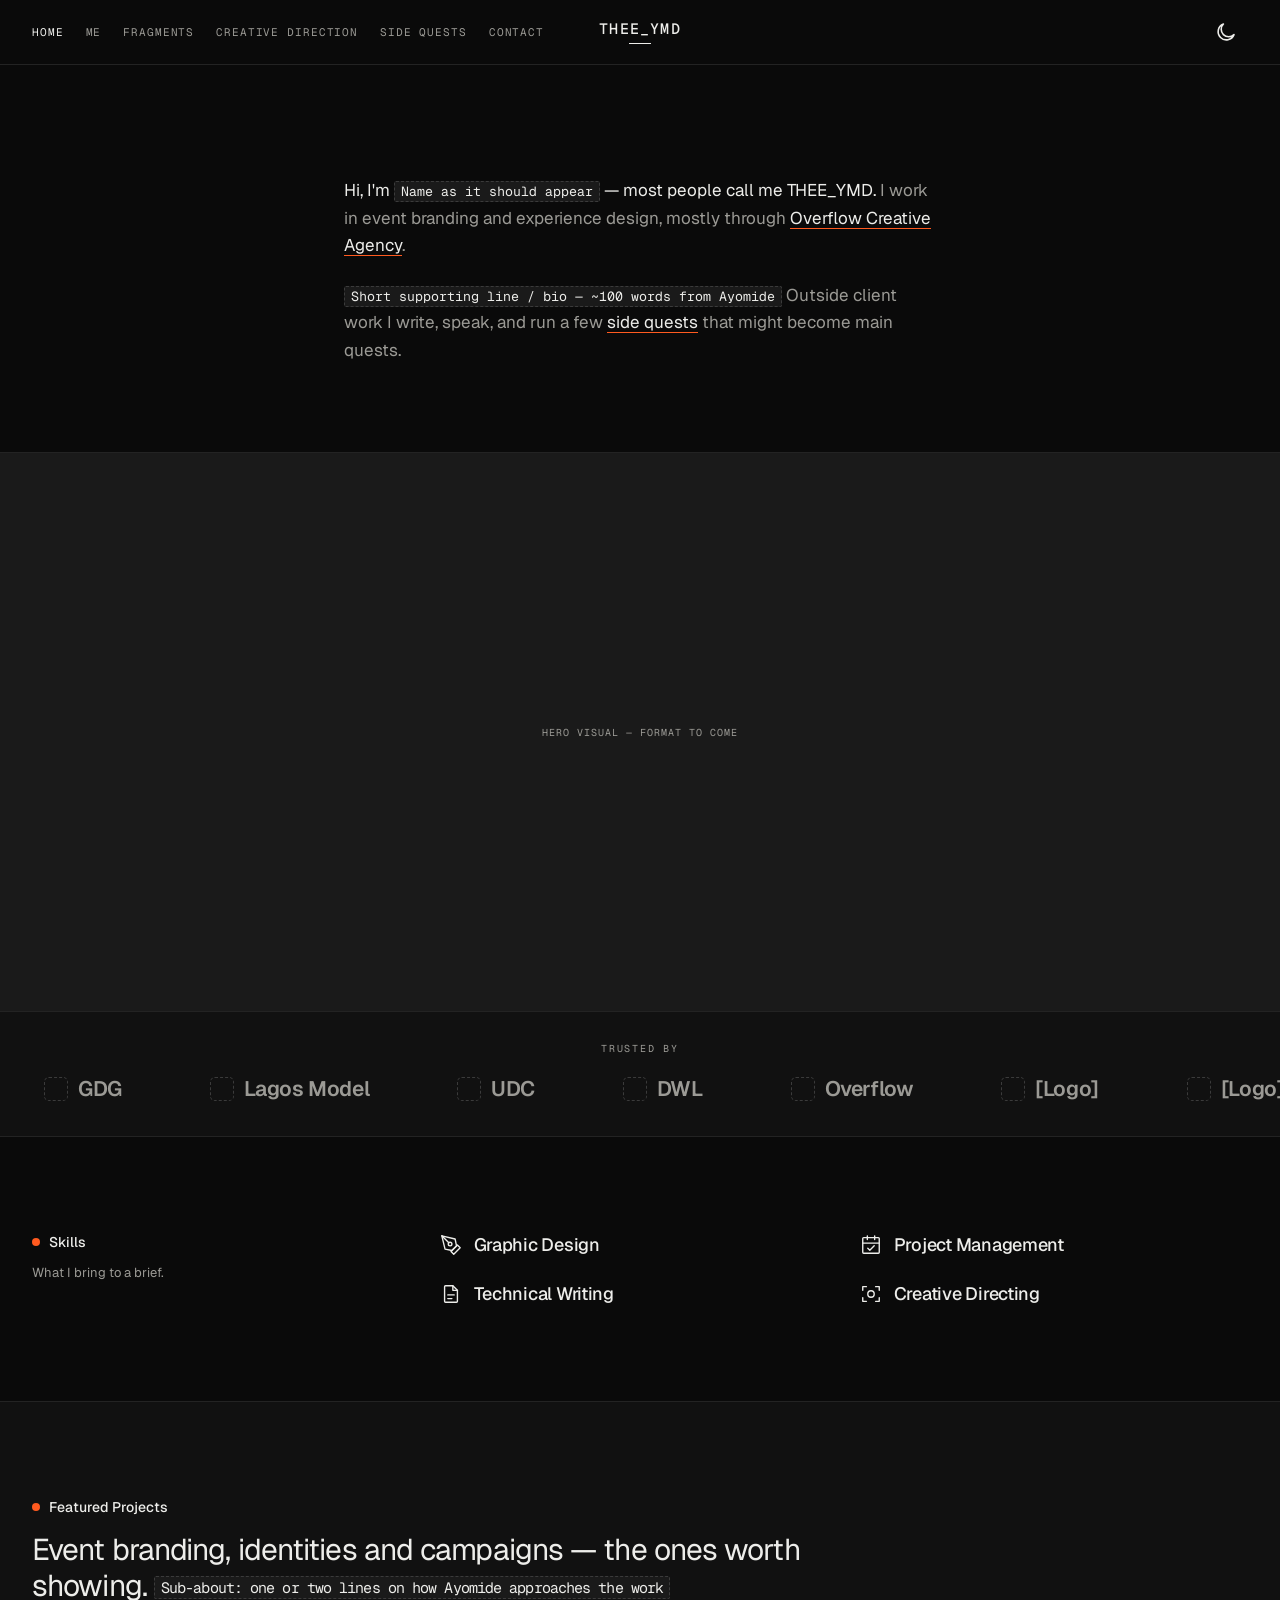
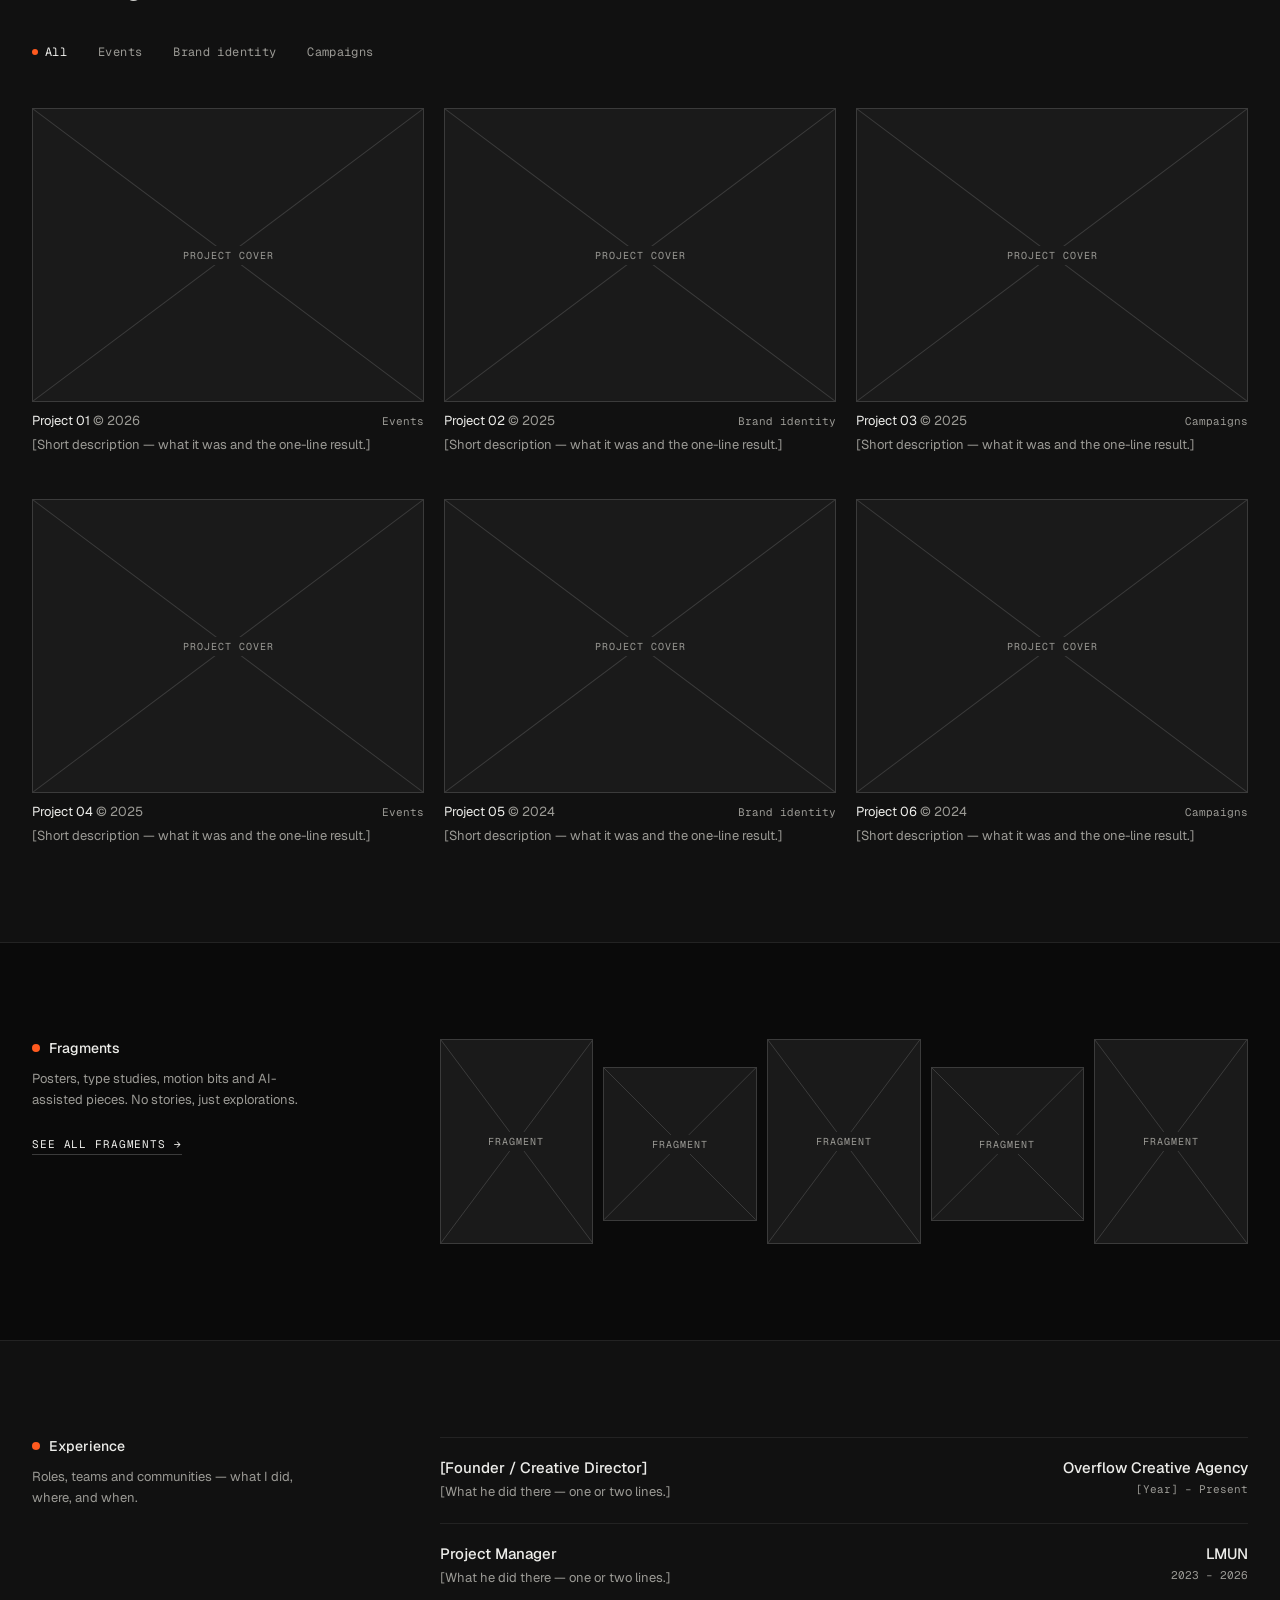
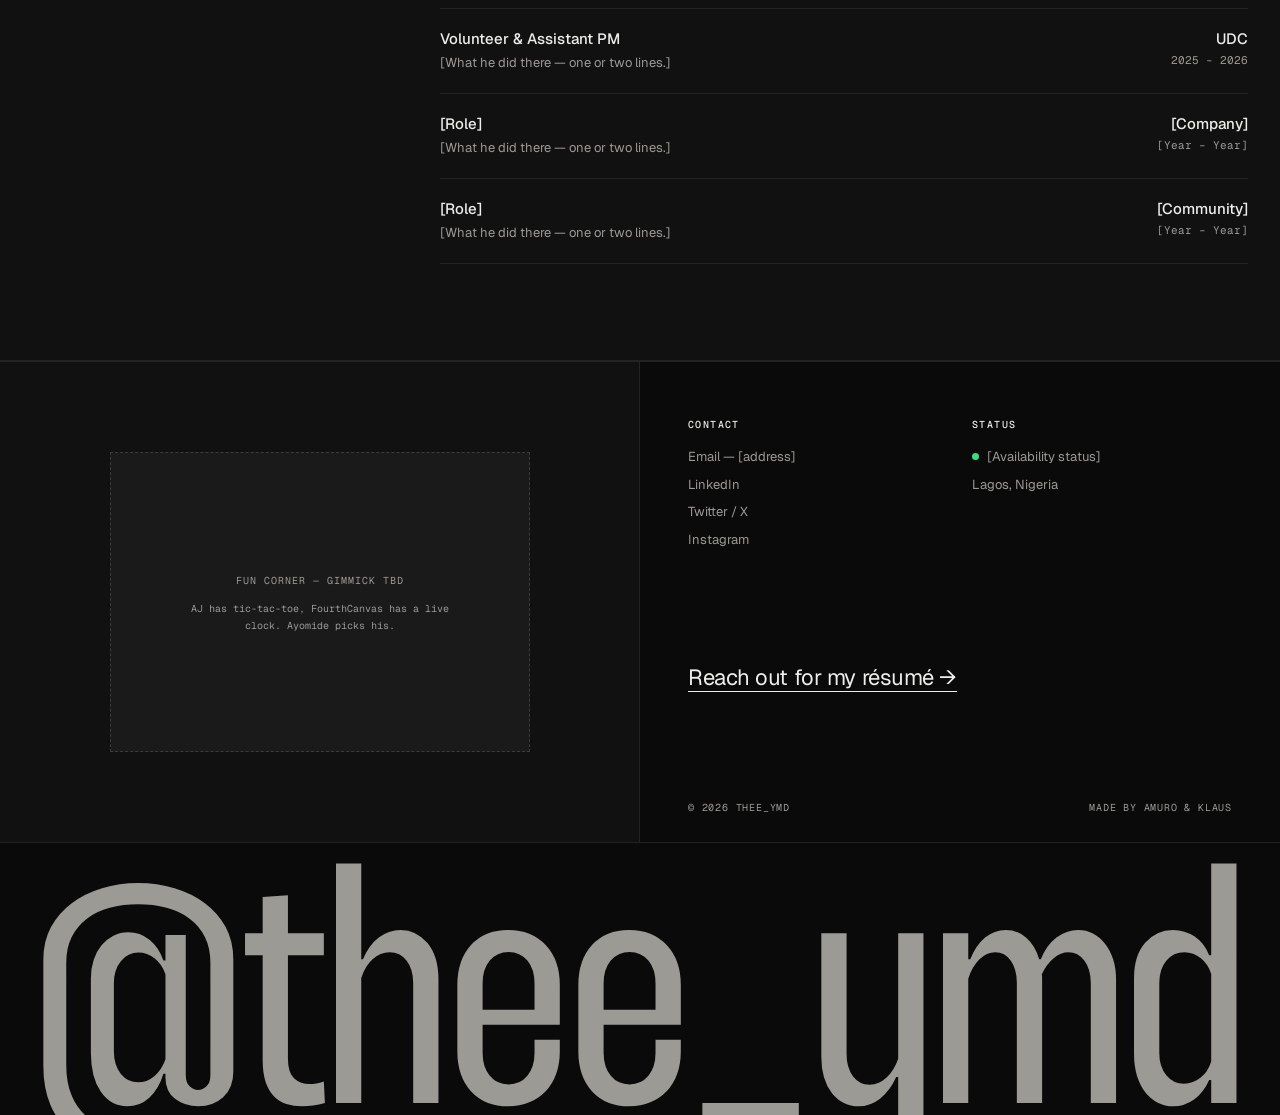
<file: index.html>
<!doctype html>
<html lang="en">
<head>
<meta charset="utf-8">
<meta name="viewport" content="width=device-width, initial-scale=1">
<title>THEE_YMD — Ayomide</title>
<meta name="description" content="Event branding and experience design. Portfolio of THEE_YMD and Overflow Creative Agency, Lagos.">
<meta property="og:title" content="THEE_YMD — Ayomide">
<meta property="og:description" content="Event branding and experience design. Portfolio of THEE_YMD and Overflow Creative Agency, Lagos.">
<link rel="icon" href="favicon.svg" type="image/svg+xml">
<link rel="preconnect" href="https://fonts.googleapis.com">
<link href="https://fonts.googleapis.com/css2?family=Geist:wght@400;500;600;700&amp;family=Geist+Mono:wght@400;500&amp;display=swap" rel="stylesheet">
<link rel="stylesheet" href="css/site.css">
</head>
<body>
<div class="root t-dark" data-side="personal"><script>(function(){try{var t=localStorage.getItem('theme-personal');if(t){var r=document.querySelector('.root');r.classList.remove('t-dark','t-light');r.classList.add(t);}}catch(e){}})();</script>
<header class="hdr"><div class="hl"><button class="sky sky-m" data-act="toggleTheme" aria-label="Switch to light mode"><span class="sun"><svg viewBox="0 0 24 24" aria-hidden="true"><circle cx="12" cy="12" r="4.2"></circle><path d="M12 2.5v2.2M12 19.3v2.2M2.5 12h2.2M19.3 12h2.2M5.3 5.3l1.6 1.6M17.1 17.1l1.6 1.6M5.3 18.7l1.6-1.6M17.1 6.9l1.6-1.6"></path></svg></span><span class="moon"><svg viewBox="0 0 24 24" aria-hidden="true"><path d="M20 14.6A8.2 8.2 0 1 1 9.4 4a6.6 6.6 0 0 0 10.6 10.6z"></path></svg></span></button><nav class="nav" aria-label="Main"><a href="index.html" class="cur" aria-current="page">Home</a><a href="me.html">Me</a><a href="fragments.html">Fragments</a><a href="creative-direction.html">Creative Direction</a><a href="side-quests.html">Side Quests</a><a href="#contact">Contact</a></nav></div><a class="brand" href="overflow.html" aria-label="THEE_YMD — switch to the Overflow agency side"><span class="nm">THEE_YMD</span><span class="ul"></span></a><div class="hr"><button class="sky sky-d" data-act="toggleTheme" aria-label="Switch to light mode"><span class="sun"><svg viewBox="0 0 24 24" aria-hidden="true"><circle cx="12" cy="12" r="4.2"></circle><path d="M12 2.5v2.2M12 19.3v2.2M2.5 12h2.2M19.3 12h2.2M5.3 5.3l1.6 1.6M17.1 17.1l1.6 1.6M5.3 18.7l1.6-1.6M17.1 6.9l1.6-1.6"></path></svg></span><span class="moon"><svg viewBox="0 0 24 24" aria-hidden="true"><path d="M20 14.6A8.2 8.2 0 1 1 9.4 4a6.6 6.6 0 0 0 10.6 10.6z"></path></svg></span></button><button class="menuBtn" data-act="openMenu" aria-label="Open menu"><svg viewBox="0 0 24 24" aria-hidden="true"><path d="M3.5 7h17M3.5 12h17M3.5 17h17"></path></svg></button></div></header><div class="mmenu" data-if="menu" hidden role="dialog" aria-label="Menu"><div class="top"><button class="menuBtn" style="display:inline-flex" data-act="closeMenu" aria-label="Close menu"><svg viewBox="0 0 24 24" aria-hidden="true"><path d="M5.5 5.5l13 13M18.5 5.5l-13 13"></path></svg></button></div><nav aria-label="Main"><a href="index.html" data-act="closeMenu" class="cur"><span>01</span>Home</a><a href="me.html" data-act="closeMenu"><span>02</span>Me</a><a href="fragments.html" data-act="closeMenu"><span>03</span>Fragments</a><a href="creative-direction.html" data-act="closeMenu"><span>04</span>Creative Direction</a><a href="side-quests.html" data-act="closeMenu"><span>05</span>Side Quests</a><a href="#contact" data-act="closeMenu"><span>06</span>Contact</a><a href="overflow.html"><span>↔</span>Overflow</a></nav></div>
<main>

<section class="hero" aria-label="Intro">
  <p><span class="hi">Hi, I'm <span class="slot">Name as it should appear</span> — most people call me THEE_YMD.</span> I work in event branding and experience design, mostly through <a class="u" href="overflow.html">Overflow Creative Agency</a>.</p>
  <p><span class="slot">Short supporting line / bio — ~100 words from Ayomide</span> Outside client work I write, speak, and run a few <a class="u" href="side-quests.html">side quests</a> that might become main quests.</p>
</section>
<div class="visual" aria-label="Hero visual placeholder"><span class="lb">Hero visual — format to come</span></div>
<div class="trusted"><p class="tl">Trusted by</p><div class="track"><div class="logo"><span class="mk"></span>GDG</div><div class="logo"><span class="mk"></span>Lagos Model</div><div class="logo"><span class="mk"></span>UDC</div><div class="logo"><span class="mk"></span>DWL</div><div class="logo"><span class="mk"></span>Overflow</div><div class="logo"><span class="mk"></span>[Logo]</div><div class="logo"><span class="mk"></span>[Logo]</div><div class="logo" aria-hidden="true"><span class="mk"></span>GDG</div><div class="logo" aria-hidden="true"><span class="mk"></span>Lagos Model</div><div class="logo" aria-hidden="true"><span class="mk"></span>UDC</div><div class="logo" aria-hidden="true"><span class="mk"></span>DWL</div><div class="logo" aria-hidden="true"><span class="mk"></span>Overflow</div><div class="logo" aria-hidden="true"><span class="mk"></span>[Logo]</div><div class="logo" aria-hidden="true"><span class="mk"></span>[Logo]</div></div></div>
<div class="band"><section class="sec" id="skills"><div class="side"><h2><span class="dot"></span>Skills</h2><p>What I bring to a brief.</p></div><div class="skills"><div class="sk"><svg viewBox="0 0 24 24" aria-hidden="true"><path d="M12 19l7-7 3 3-7 7-3-3z"></path><path d="M18 13l-1.5-7.5L2 2l3.5 14.5L13 18l5-5z"></path><path d="M2 2l7.6 7.6"></path><circle cx="11" cy="11" r="2"></circle></svg><span>Graphic Design</span></div><div class="sk"><svg viewBox="0 0 24 24" aria-hidden="true"><rect x="3" y="4" width="18" height="17" rx="1"></rect><path d="M8 2v4M16 2v4M3 10h18M8.5 15.5l2.2 2.2 4.8-4.8"></path></svg><span>Project Management</span></div><div class="sk"><svg viewBox="0 0 24 24" aria-hidden="true"><path d="M14 3H6a1 1 0 0 0-1 1v16a1 1 0 0 0 1 1h12a1 1 0 0 0 1-1V8z"></path><path d="M14 3v5h5M8.5 13h7M8.5 17h4.5"></path></svg><span>Technical Writing</span></div><div class="sk"><svg viewBox="0 0 24 24" aria-hidden="true"><path d="M3 8V4h4M21 8V4h-4M3 16v4h4M21 16v4h-4"></path><circle cx="12" cy="12" r="3.5"></circle></svg><span>Creative Directing</span></div></div></section></div>
<div class="band alt"><section class="psec" id="projects">
  <h2 class="ph2"><span class="dot"></span>Featured Projects</h2>
  <p class="plead">Event branding, identities and campaigns — the ones worth showing. <span class="m"><span class="slot">Sub-about: one or two lines on how Ayomide approaches the work</span></span></p>
  <div class="filters" role="group" aria-label="Filter projects"><button class="chip on" data-act="filter:All" aria-pressed="true">All</button><button class="chip" data-act="filter:Events" aria-pressed="false">Events</button><button class="chip" data-act="filter:Brand identity" aria-pressed="false">Brand identity</button><button class="chip" data-act="filter:Campaigns" aria-pressed="false">Campaigns</button></div>
  <div class="pgrid"><a class="card" href="#projects" data-tag="Events"><div class="cimg"><div class="ph "><svg class="x" aria-hidden="true" preserveAspectRatio="none" viewBox="0 0 100 100"><line x1="0" y1="0" x2="100" y2="100"></line><line x1="100" y1="0" x2="0" y2="100"></line></svg><span class="lb">Project cover</span></div><div class="ov"><div class="om">Open case study →</div></div></div><div class="meta"><span>Project 01 <span class="y">© 2026</span></span><span class="tg">Events</span></div><p class="cd">[Short description — what it was and the one-line result.]</p></a><a class="card" href="#projects" data-tag="Brand identity"><div class="cimg"><div class="ph "><svg class="x" aria-hidden="true" preserveAspectRatio="none" viewBox="0 0 100 100"><line x1="0" y1="0" x2="100" y2="100"></line><line x1="100" y1="0" x2="0" y2="100"></line></svg><span class="lb">Project cover</span></div><div class="ov"><div class="om">Open case study →</div></div></div><div class="meta"><span>Project 02 <span class="y">© 2025</span></span><span class="tg">Brand identity</span></div><p class="cd">[Short description — what it was and the one-line result.]</p></a><a class="card" href="#projects" data-tag="Campaigns"><div class="cimg"><div class="ph "><svg class="x" aria-hidden="true" preserveAspectRatio="none" viewBox="0 0 100 100"><line x1="0" y1="0" x2="100" y2="100"></line><line x1="100" y1="0" x2="0" y2="100"></line></svg><span class="lb">Project cover</span></div><div class="ov"><div class="om">Open case study →</div></div></div><div class="meta"><span>Project 03 <span class="y">© 2025</span></span><span class="tg">Campaigns</span></div><p class="cd">[Short description — what it was and the one-line result.]</p></a><a class="card" href="#projects" data-tag="Events"><div class="cimg"><div class="ph "><svg class="x" aria-hidden="true" preserveAspectRatio="none" viewBox="0 0 100 100"><line x1="0" y1="0" x2="100" y2="100"></line><line x1="100" y1="0" x2="0" y2="100"></line></svg><span class="lb">Project cover</span></div><div class="ov"><div class="om">Open case study →</div></div></div><div class="meta"><span>Project 04 <span class="y">© 2025</span></span><span class="tg">Events</span></div><p class="cd">[Short description — what it was and the one-line result.]</p></a><a class="card" href="#projects" data-tag="Brand identity"><div class="cimg"><div class="ph "><svg class="x" aria-hidden="true" preserveAspectRatio="none" viewBox="0 0 100 100"><line x1="0" y1="0" x2="100" y2="100"></line><line x1="100" y1="0" x2="0" y2="100"></line></svg><span class="lb">Project cover</span></div><div class="ov"><div class="om">Open case study →</div></div></div><div class="meta"><span>Project 05 <span class="y">© 2024</span></span><span class="tg">Brand identity</span></div><p class="cd">[Short description — what it was and the one-line result.]</p></a><a class="card" href="#projects" data-tag="Campaigns"><div class="cimg"><div class="ph "><svg class="x" aria-hidden="true" preserveAspectRatio="none" viewBox="0 0 100 100"><line x1="0" y1="0" x2="100" y2="100"></line><line x1="100" y1="0" x2="0" y2="100"></line></svg><span class="lb">Project cover</span></div><div class="ov"><div class="om">Open case study →</div></div></div><div class="meta"><span>Project 06 <span class="y">© 2024</span></span><span class="tg">Campaigns</span></div><p class="cd">[Short description — what it was and the one-line result.]</p></a></div>
</section></div>
<div class="band"><section class="sec" id="fragments"><div class="side"><h2><span class="dot"></span>Fragments</h2><p>Posters, type studies, motion bits and AI-assisted pieces. No stories, just explorations.</p><a class="more" href="fragments.html">See all fragments →</a></div><div class="strip"><a href="fragments.html" aria-label="Fragment 1 — see all fragments"><div class="ph "><svg class="x" aria-hidden="true" preserveAspectRatio="none" viewBox="0 0 100 100"><line x1="0" y1="0" x2="100" y2="100"></line><line x1="100" y1="0" x2="0" y2="100"></line></svg><span class="lb">Fragment</span></div></a><a href="fragments.html" aria-label="Fragment 2 — see all fragments"><div class="ph "><svg class="x" aria-hidden="true" preserveAspectRatio="none" viewBox="0 0 100 100"><line x1="0" y1="0" x2="100" y2="100"></line><line x1="100" y1="0" x2="0" y2="100"></line></svg><span class="lb">Fragment</span></div></a><a href="fragments.html" aria-label="Fragment 3 — see all fragments"><div class="ph "><svg class="x" aria-hidden="true" preserveAspectRatio="none" viewBox="0 0 100 100"><line x1="0" y1="0" x2="100" y2="100"></line><line x1="100" y1="0" x2="0" y2="100"></line></svg><span class="lb">Fragment</span></div></a><a href="fragments.html" aria-label="Fragment 4 — see all fragments"><div class="ph "><svg class="x" aria-hidden="true" preserveAspectRatio="none" viewBox="0 0 100 100"><line x1="0" y1="0" x2="100" y2="100"></line><line x1="100" y1="0" x2="0" y2="100"></line></svg><span class="lb">Fragment</span></div></a><a href="fragments.html" aria-label="Fragment 5 — see all fragments"><div class="ph "><svg class="x" aria-hidden="true" preserveAspectRatio="none" viewBox="0 0 100 100"><line x1="0" y1="0" x2="100" y2="100"></line><line x1="100" y1="0" x2="0" y2="100"></line></svg><span class="lb">Fragment</span></div></a></div></section></div>
<div class="band alt"><section class="sec" id="experience"><div class="side"><h2><span class="dot"></span>Experience</h2><p>Roles, teams and communities — what I did, where, and when.</p></div><div class="xl"><div class="xr"><div class="xw"><span class="rl">[Founder / Creative Director]</span><span class="dd">[What he did there — one or two lines.]</span></div><div class="xc"><span class="co">Overflow Creative Agency</span><span class="yr">[Year] – Present</span></div></div><div class="xr"><div class="xw"><span class="rl">Project Manager</span><span class="dd">[What he did there — one or two lines.]</span></div><div class="xc"><span class="co">LMUN</span><span class="yr">2023 – 2026</span></div></div><div class="xr"><div class="xw"><span class="rl">Volunteer &amp; Assistant PM</span><span class="dd">[What he did there — one or two lines.]</span></div><div class="xc"><span class="co">UDC</span><span class="yr">2025 – 2026</span></div></div><div class="xr"><div class="xw"><span class="rl">[Role]</span><span class="dd">[What he did there — one or two lines.]</span></div><div class="xc"><span class="co">[Company]</span><span class="yr">[Year – Year]</span></div></div><div class="xr"><div class="xw"><span class="rl">[Role]</span><span class="dd">[What he did there — one or two lines.]</span></div><div class="xc"><span class="co">[Community]</span><span class="yr">[Year – Year]</span></div></div></div></section></div>

</main>
<footer class="foot" id="contact"><div class="ftop"><div class="fun"><div class="ph"><span class="lb">Fun corner — gimmick TBD</span><span class="sub">AJ has tic-tac-toe, FourthCanvas has a live clock. Ayomide picks his.</span></div></div><div class="fr"><div class="fcols"><div><h4>Contact</h4><a href="#contact">Email — [address]</a><a href="#contact">LinkedIn</a><a href="#contact">Twitter / X</a><a href="#contact">Instagram</a></div><div><h4>Status</h4><span class="avail"><i></i>[Availability status]</span><span>Lagos, Nigeria</span></div></div><div><a class="resume" href="#contact">Reach out for my résumé →</a></div><div class="legal"><span>© 2026 THEE_YMD</span><span>Made by Amuro &amp; Klaus</span></div></div></div><p class="handle" aria-hidden="true">@thee_ymd</p></footer>
</div>
<script src="js/site.js"></script>
</body>
</html>
</file>
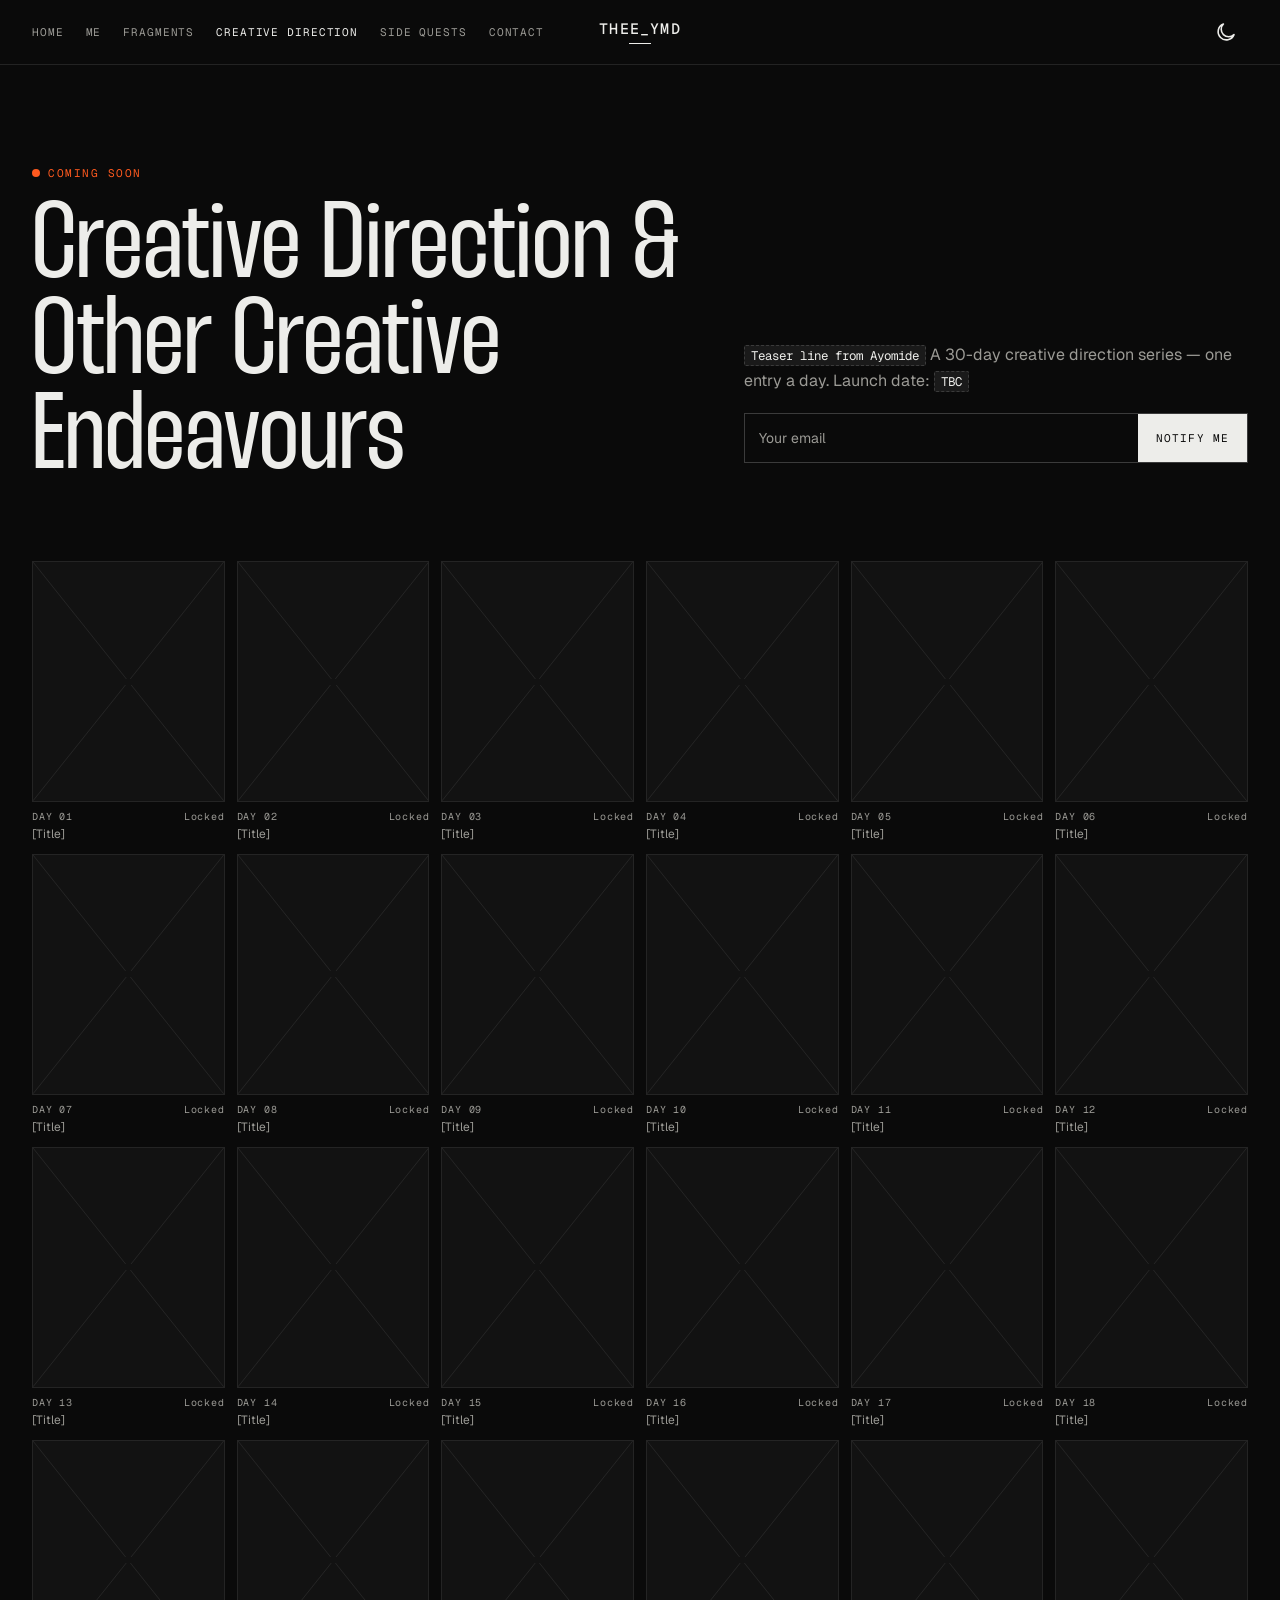
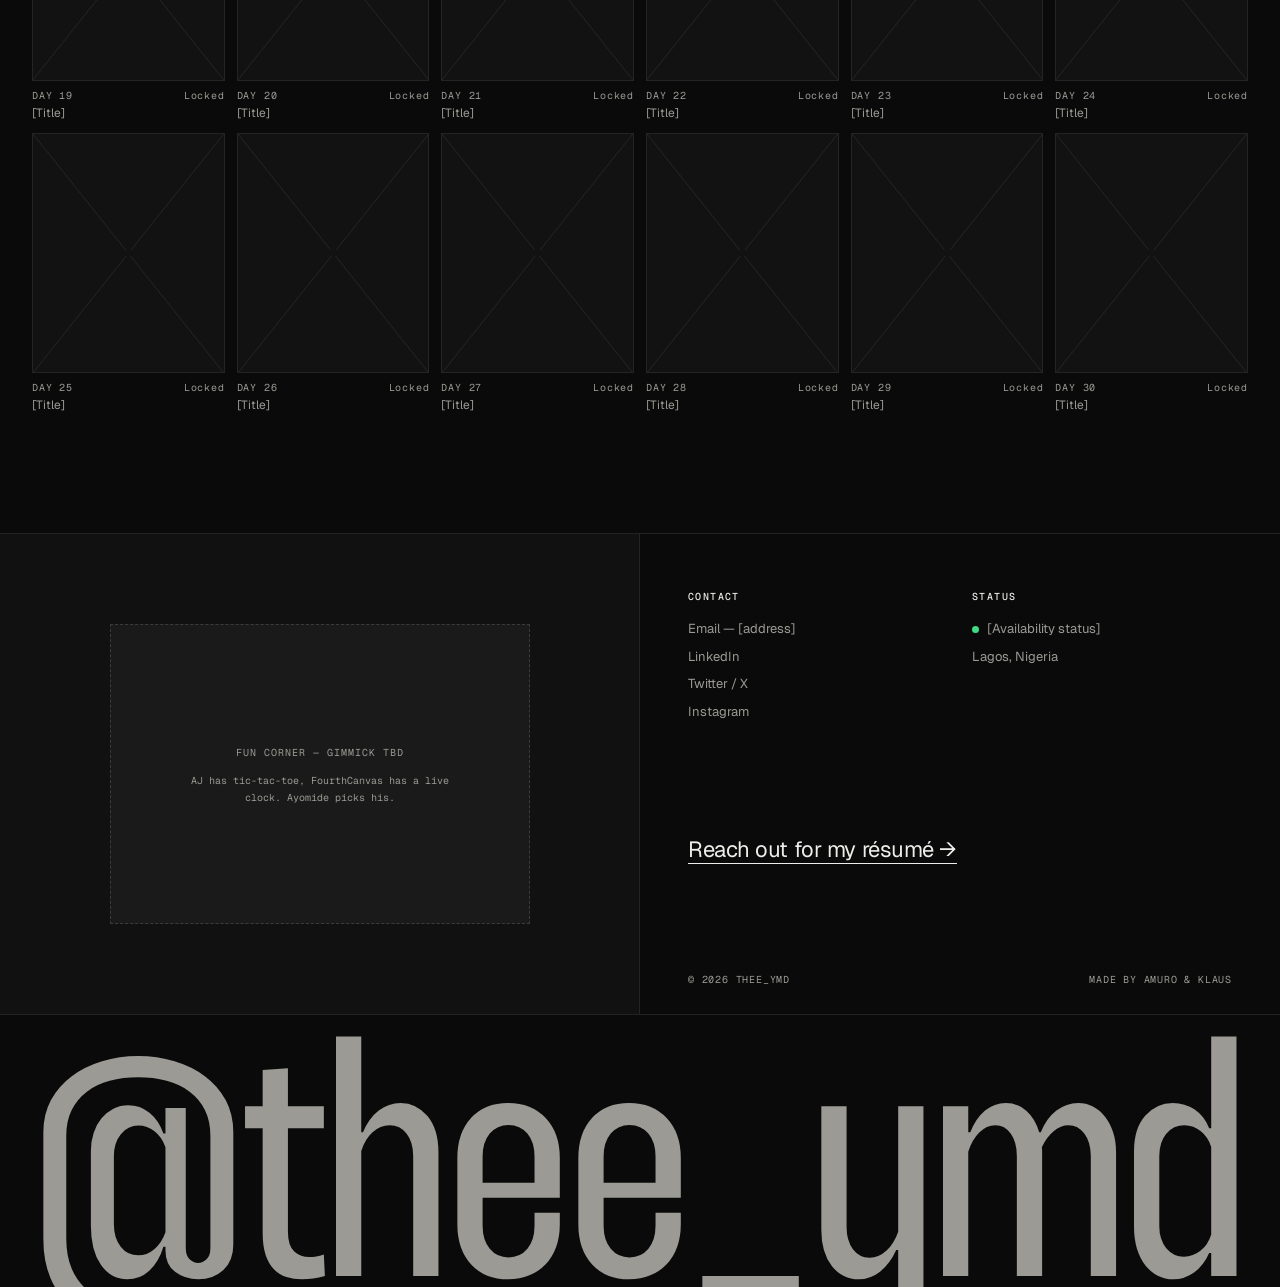
<file: creative-direction.html>
<!doctype html>
<html lang="en">
<head>
<meta charset="utf-8">
<meta name="viewport" content="width=device-width, initial-scale=1">
<title>Creative Direction — THEE_YMD</title>
<meta name="description" content="A 30-day creative direction series. Coming soon.">
<meta property="og:title" content="Creative Direction — THEE_YMD">
<meta property="og:description" content="A 30-day creative direction series. Coming soon.">
<link rel="icon" href="favicon.svg" type="image/svg+xml">
<link rel="preconnect" href="https://fonts.googleapis.com">
<link href="https://fonts.googleapis.com/css2?family=Geist:wght@400;500;600;700&amp;family=Geist+Mono:wght@400;500&amp;display=swap" rel="stylesheet">
<link rel="stylesheet" href="css/site.css">
</head>
<body>
<div class="root t-dark" data-side="personal"><script>(function(){try{var t=localStorage.getItem('theme-personal');if(t){var r=document.querySelector('.root');r.classList.remove('t-dark','t-light');r.classList.add(t);}}catch(e){}})();</script>
<header class="hdr"><div class="hl"><button class="sky sky-m" data-act="toggleTheme" aria-label="Switch to light mode"><span class="sun"><svg viewBox="0 0 24 24" aria-hidden="true"><circle cx="12" cy="12" r="4.2"></circle><path d="M12 2.5v2.2M12 19.3v2.2M2.5 12h2.2M19.3 12h2.2M5.3 5.3l1.6 1.6M17.1 17.1l1.6 1.6M5.3 18.7l1.6-1.6M17.1 6.9l1.6-1.6"></path></svg></span><span class="moon"><svg viewBox="0 0 24 24" aria-hidden="true"><path d="M20 14.6A8.2 8.2 0 1 1 9.4 4a6.6 6.6 0 0 0 10.6 10.6z"></path></svg></span></button><nav class="nav" aria-label="Main"><a href="index.html">Home</a><a href="me.html">Me</a><a href="fragments.html">Fragments</a><a href="creative-direction.html" class="cur" aria-current="page">Creative Direction</a><a href="side-quests.html">Side Quests</a><a href="#contact">Contact</a></nav></div><a class="brand" href="overflow.html" aria-label="THEE_YMD — switch to the Overflow agency side"><span class="nm">THEE_YMD</span><span class="ul"></span></a><div class="hr"><button class="sky sky-d" data-act="toggleTheme" aria-label="Switch to light mode"><span class="sun"><svg viewBox="0 0 24 24" aria-hidden="true"><circle cx="12" cy="12" r="4.2"></circle><path d="M12 2.5v2.2M12 19.3v2.2M2.5 12h2.2M19.3 12h2.2M5.3 5.3l1.6 1.6M17.1 17.1l1.6 1.6M5.3 18.7l1.6-1.6M17.1 6.9l1.6-1.6"></path></svg></span><span class="moon"><svg viewBox="0 0 24 24" aria-hidden="true"><path d="M20 14.6A8.2 8.2 0 1 1 9.4 4a6.6 6.6 0 0 0 10.6 10.6z"></path></svg></span></button><button class="menuBtn" data-act="openMenu" aria-label="Open menu"><svg viewBox="0 0 24 24" aria-hidden="true"><path d="M3.5 7h17M3.5 12h17M3.5 17h17"></path></svg></button></div></header><div class="mmenu" data-if="menu" hidden role="dialog" aria-label="Menu"><div class="top"><button class="menuBtn" style="display:inline-flex" data-act="closeMenu" aria-label="Close menu"><svg viewBox="0 0 24 24" aria-hidden="true"><path d="M5.5 5.5l13 13M18.5 5.5l-13 13"></path></svg></button></div><nav aria-label="Main"><a href="index.html" data-act="closeMenu"><span>01</span>Home</a><a href="me.html" data-act="closeMenu"><span>02</span>Me</a><a href="fragments.html" data-act="closeMenu"><span>03</span>Fragments</a><a href="creative-direction.html" data-act="closeMenu" class="cur"><span>04</span>Creative Direction</a><a href="side-quests.html" data-act="closeMenu"><span>05</span>Side Quests</a><a href="#contact" data-act="closeMenu"><span>06</span>Contact</a><a href="overflow.html"><span>↔</span>Overflow</a></nav></div>
<main>

<section class="soon">
  <div><span class="badge">Coming soon</span><h1>Creative Direction &amp; Other Creative Endeavours</h1></div>
  <div>
    <p><span class="slot">Teaser line from Ayomide</span> A 30-day creative direction series — one entry a day. Launch date: <span class="slot">TBC</span></p>
    <form class="notify" data-form="notify"><label for="nm-email">Email</label><input id="nm-email" type="email" placeholder="Your email" required><button type="submit">Notify me</button></form>
    <div class="note" data-bind="notifyNote" aria-live="polite"></div>
  </div>
</section>
<div class="days" aria-label="Series index — 30 entries, locked until launch"><div class="day"><div class="ph "><svg class="x" aria-hidden="true" preserveAspectRatio="none" viewBox="0 0 100 100"><line x1="0" y1="0" x2="100" y2="100"></line><line x1="100" y1="0" x2="0" y2="100"></line></svg><span class="lb"></span></div><div class="dn"><span>DAY 01</span><span>Locked</span></div><div class="dt">[Title]</div></div><div class="day"><div class="ph "><svg class="x" aria-hidden="true" preserveAspectRatio="none" viewBox="0 0 100 100"><line x1="0" y1="0" x2="100" y2="100"></line><line x1="100" y1="0" x2="0" y2="100"></line></svg><span class="lb"></span></div><div class="dn"><span>DAY 02</span><span>Locked</span></div><div class="dt">[Title]</div></div><div class="day"><div class="ph "><svg class="x" aria-hidden="true" preserveAspectRatio="none" viewBox="0 0 100 100"><line x1="0" y1="0" x2="100" y2="100"></line><line x1="100" y1="0" x2="0" y2="100"></line></svg><span class="lb"></span></div><div class="dn"><span>DAY 03</span><span>Locked</span></div><div class="dt">[Title]</div></div><div class="day"><div class="ph "><svg class="x" aria-hidden="true" preserveAspectRatio="none" viewBox="0 0 100 100"><line x1="0" y1="0" x2="100" y2="100"></line><line x1="100" y1="0" x2="0" y2="100"></line></svg><span class="lb"></span></div><div class="dn"><span>DAY 04</span><span>Locked</span></div><div class="dt">[Title]</div></div><div class="day"><div class="ph "><svg class="x" aria-hidden="true" preserveAspectRatio="none" viewBox="0 0 100 100"><line x1="0" y1="0" x2="100" y2="100"></line><line x1="100" y1="0" x2="0" y2="100"></line></svg><span class="lb"></span></div><div class="dn"><span>DAY 05</span><span>Locked</span></div><div class="dt">[Title]</div></div><div class="day"><div class="ph "><svg class="x" aria-hidden="true" preserveAspectRatio="none" viewBox="0 0 100 100"><line x1="0" y1="0" x2="100" y2="100"></line><line x1="100" y1="0" x2="0" y2="100"></line></svg><span class="lb"></span></div><div class="dn"><span>DAY 06</span><span>Locked</span></div><div class="dt">[Title]</div></div><div class="day"><div class="ph "><svg class="x" aria-hidden="true" preserveAspectRatio="none" viewBox="0 0 100 100"><line x1="0" y1="0" x2="100" y2="100"></line><line x1="100" y1="0" x2="0" y2="100"></line></svg><span class="lb"></span></div><div class="dn"><span>DAY 07</span><span>Locked</span></div><div class="dt">[Title]</div></div><div class="day"><div class="ph "><svg class="x" aria-hidden="true" preserveAspectRatio="none" viewBox="0 0 100 100"><line x1="0" y1="0" x2="100" y2="100"></line><line x1="100" y1="0" x2="0" y2="100"></line></svg><span class="lb"></span></div><div class="dn"><span>DAY 08</span><span>Locked</span></div><div class="dt">[Title]</div></div><div class="day"><div class="ph "><svg class="x" aria-hidden="true" preserveAspectRatio="none" viewBox="0 0 100 100"><line x1="0" y1="0" x2="100" y2="100"></line><line x1="100" y1="0" x2="0" y2="100"></line></svg><span class="lb"></span></div><div class="dn"><span>DAY 09</span><span>Locked</span></div><div class="dt">[Title]</div></div><div class="day"><div class="ph "><svg class="x" aria-hidden="true" preserveAspectRatio="none" viewBox="0 0 100 100"><line x1="0" y1="0" x2="100" y2="100"></line><line x1="100" y1="0" x2="0" y2="100"></line></svg><span class="lb"></span></div><div class="dn"><span>DAY 10</span><span>Locked</span></div><div class="dt">[Title]</div></div><div class="day"><div class="ph "><svg class="x" aria-hidden="true" preserveAspectRatio="none" viewBox="0 0 100 100"><line x1="0" y1="0" x2="100" y2="100"></line><line x1="100" y1="0" x2="0" y2="100"></line></svg><span class="lb"></span></div><div class="dn"><span>DAY 11</span><span>Locked</span></div><div class="dt">[Title]</div></div><div class="day"><div class="ph "><svg class="x" aria-hidden="true" preserveAspectRatio="none" viewBox="0 0 100 100"><line x1="0" y1="0" x2="100" y2="100"></line><line x1="100" y1="0" x2="0" y2="100"></line></svg><span class="lb"></span></div><div class="dn"><span>DAY 12</span><span>Locked</span></div><div class="dt">[Title]</div></div><div class="day"><div class="ph "><svg class="x" aria-hidden="true" preserveAspectRatio="none" viewBox="0 0 100 100"><line x1="0" y1="0" x2="100" y2="100"></line><line x1="100" y1="0" x2="0" y2="100"></line></svg><span class="lb"></span></div><div class="dn"><span>DAY 13</span><span>Locked</span></div><div class="dt">[Title]</div></div><div class="day"><div class="ph "><svg class="x" aria-hidden="true" preserveAspectRatio="none" viewBox="0 0 100 100"><line x1="0" y1="0" x2="100" y2="100"></line><line x1="100" y1="0" x2="0" y2="100"></line></svg><span class="lb"></span></div><div class="dn"><span>DAY 14</span><span>Locked</span></div><div class="dt">[Title]</div></div><div class="day"><div class="ph "><svg class="x" aria-hidden="true" preserveAspectRatio="none" viewBox="0 0 100 100"><line x1="0" y1="0" x2="100" y2="100"></line><line x1="100" y1="0" x2="0" y2="100"></line></svg><span class="lb"></span></div><div class="dn"><span>DAY 15</span><span>Locked</span></div><div class="dt">[Title]</div></div><div class="day"><div class="ph "><svg class="x" aria-hidden="true" preserveAspectRatio="none" viewBox="0 0 100 100"><line x1="0" y1="0" x2="100" y2="100"></line><line x1="100" y1="0" x2="0" y2="100"></line></svg><span class="lb"></span></div><div class="dn"><span>DAY 16</span><span>Locked</span></div><div class="dt">[Title]</div></div><div class="day"><div class="ph "><svg class="x" aria-hidden="true" preserveAspectRatio="none" viewBox="0 0 100 100"><line x1="0" y1="0" x2="100" y2="100"></line><line x1="100" y1="0" x2="0" y2="100"></line></svg><span class="lb"></span></div><div class="dn"><span>DAY 17</span><span>Locked</span></div><div class="dt">[Title]</div></div><div class="day"><div class="ph "><svg class="x" aria-hidden="true" preserveAspectRatio="none" viewBox="0 0 100 100"><line x1="0" y1="0" x2="100" y2="100"></line><line x1="100" y1="0" x2="0" y2="100"></line></svg><span class="lb"></span></div><div class="dn"><span>DAY 18</span><span>Locked</span></div><div class="dt">[Title]</div></div><div class="day"><div class="ph "><svg class="x" aria-hidden="true" preserveAspectRatio="none" viewBox="0 0 100 100"><line x1="0" y1="0" x2="100" y2="100"></line><line x1="100" y1="0" x2="0" y2="100"></line></svg><span class="lb"></span></div><div class="dn"><span>DAY 19</span><span>Locked</span></div><div class="dt">[Title]</div></div><div class="day"><div class="ph "><svg class="x" aria-hidden="true" preserveAspectRatio="none" viewBox="0 0 100 100"><line x1="0" y1="0" x2="100" y2="100"></line><line x1="100" y1="0" x2="0" y2="100"></line></svg><span class="lb"></span></div><div class="dn"><span>DAY 20</span><span>Locked</span></div><div class="dt">[Title]</div></div><div class="day"><div class="ph "><svg class="x" aria-hidden="true" preserveAspectRatio="none" viewBox="0 0 100 100"><line x1="0" y1="0" x2="100" y2="100"></line><line x1="100" y1="0" x2="0" y2="100"></line></svg><span class="lb"></span></div><div class="dn"><span>DAY 21</span><span>Locked</span></div><div class="dt">[Title]</div></div><div class="day"><div class="ph "><svg class="x" aria-hidden="true" preserveAspectRatio="none" viewBox="0 0 100 100"><line x1="0" y1="0" x2="100" y2="100"></line><line x1="100" y1="0" x2="0" y2="100"></line></svg><span class="lb"></span></div><div class="dn"><span>DAY 22</span><span>Locked</span></div><div class="dt">[Title]</div></div><div class="day"><div class="ph "><svg class="x" aria-hidden="true" preserveAspectRatio="none" viewBox="0 0 100 100"><line x1="0" y1="0" x2="100" y2="100"></line><line x1="100" y1="0" x2="0" y2="100"></line></svg><span class="lb"></span></div><div class="dn"><span>DAY 23</span><span>Locked</span></div><div class="dt">[Title]</div></div><div class="day"><div class="ph "><svg class="x" aria-hidden="true" preserveAspectRatio="none" viewBox="0 0 100 100"><line x1="0" y1="0" x2="100" y2="100"></line><line x1="100" y1="0" x2="0" y2="100"></line></svg><span class="lb"></span></div><div class="dn"><span>DAY 24</span><span>Locked</span></div><div class="dt">[Title]</div></div><div class="day"><div class="ph "><svg class="x" aria-hidden="true" preserveAspectRatio="none" viewBox="0 0 100 100"><line x1="0" y1="0" x2="100" y2="100"></line><line x1="100" y1="0" x2="0" y2="100"></line></svg><span class="lb"></span></div><div class="dn"><span>DAY 25</span><span>Locked</span></div><div class="dt">[Title]</div></div><div class="day"><div class="ph "><svg class="x" aria-hidden="true" preserveAspectRatio="none" viewBox="0 0 100 100"><line x1="0" y1="0" x2="100" y2="100"></line><line x1="100" y1="0" x2="0" y2="100"></line></svg><span class="lb"></span></div><div class="dn"><span>DAY 26</span><span>Locked</span></div><div class="dt">[Title]</div></div><div class="day"><div class="ph "><svg class="x" aria-hidden="true" preserveAspectRatio="none" viewBox="0 0 100 100"><line x1="0" y1="0" x2="100" y2="100"></line><line x1="100" y1="0" x2="0" y2="100"></line></svg><span class="lb"></span></div><div class="dn"><span>DAY 27</span><span>Locked</span></div><div class="dt">[Title]</div></div><div class="day"><div class="ph "><svg class="x" aria-hidden="true" preserveAspectRatio="none" viewBox="0 0 100 100"><line x1="0" y1="0" x2="100" y2="100"></line><line x1="100" y1="0" x2="0" y2="100"></line></svg><span class="lb"></span></div><div class="dn"><span>DAY 28</span><span>Locked</span></div><div class="dt">[Title]</div></div><div class="day"><div class="ph "><svg class="x" aria-hidden="true" preserveAspectRatio="none" viewBox="0 0 100 100"><line x1="0" y1="0" x2="100" y2="100"></line><line x1="100" y1="0" x2="0" y2="100"></line></svg><span class="lb"></span></div><div class="dn"><span>DAY 29</span><span>Locked</span></div><div class="dt">[Title]</div></div><div class="day"><div class="ph "><svg class="x" aria-hidden="true" preserveAspectRatio="none" viewBox="0 0 100 100"><line x1="0" y1="0" x2="100" y2="100"></line><line x1="100" y1="0" x2="0" y2="100"></line></svg><span class="lb"></span></div><div class="dn"><span>DAY 30</span><span>Locked</span></div><div class="dt">[Title]</div></div></div>

</main>
<footer class="foot" id="contact"><div class="ftop"><div class="fun"><div class="ph"><span class="lb">Fun corner — gimmick TBD</span><span class="sub">AJ has tic-tac-toe, FourthCanvas has a live clock. Ayomide picks his.</span></div></div><div class="fr"><div class="fcols"><div><h4>Contact</h4><a href="#contact">Email — [address]</a><a href="#contact">LinkedIn</a><a href="#contact">Twitter / X</a><a href="#contact">Instagram</a></div><div><h4>Status</h4><span class="avail"><i></i>[Availability status]</span><span>Lagos, Nigeria</span></div></div><div><a class="resume" href="#contact">Reach out for my résumé →</a></div><div class="legal"><span>© 2026 THEE_YMD</span><span>Made by Amuro &amp; Klaus</span></div></div></div><p class="handle" aria-hidden="true">@thee_ymd</p></footer>
</div>
<script src="js/site.js"></script>
</body>
</html>
</file>
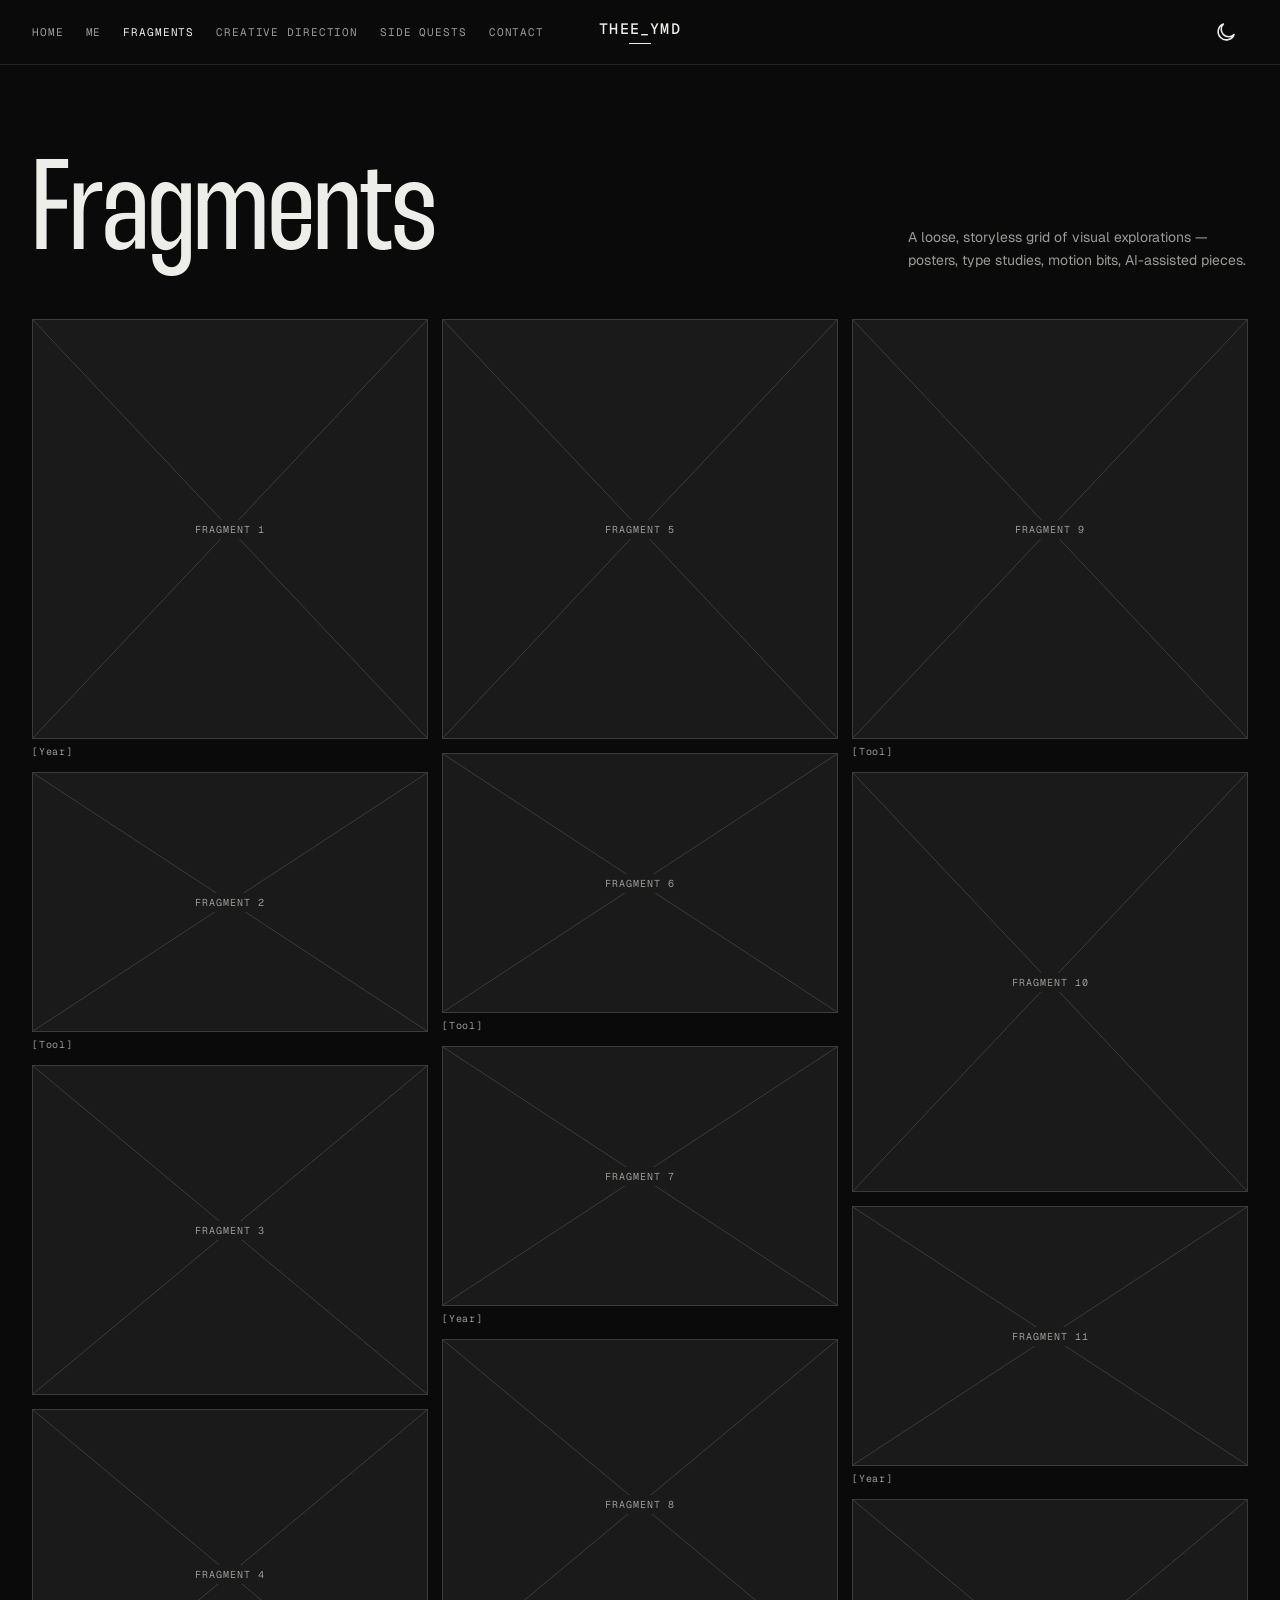
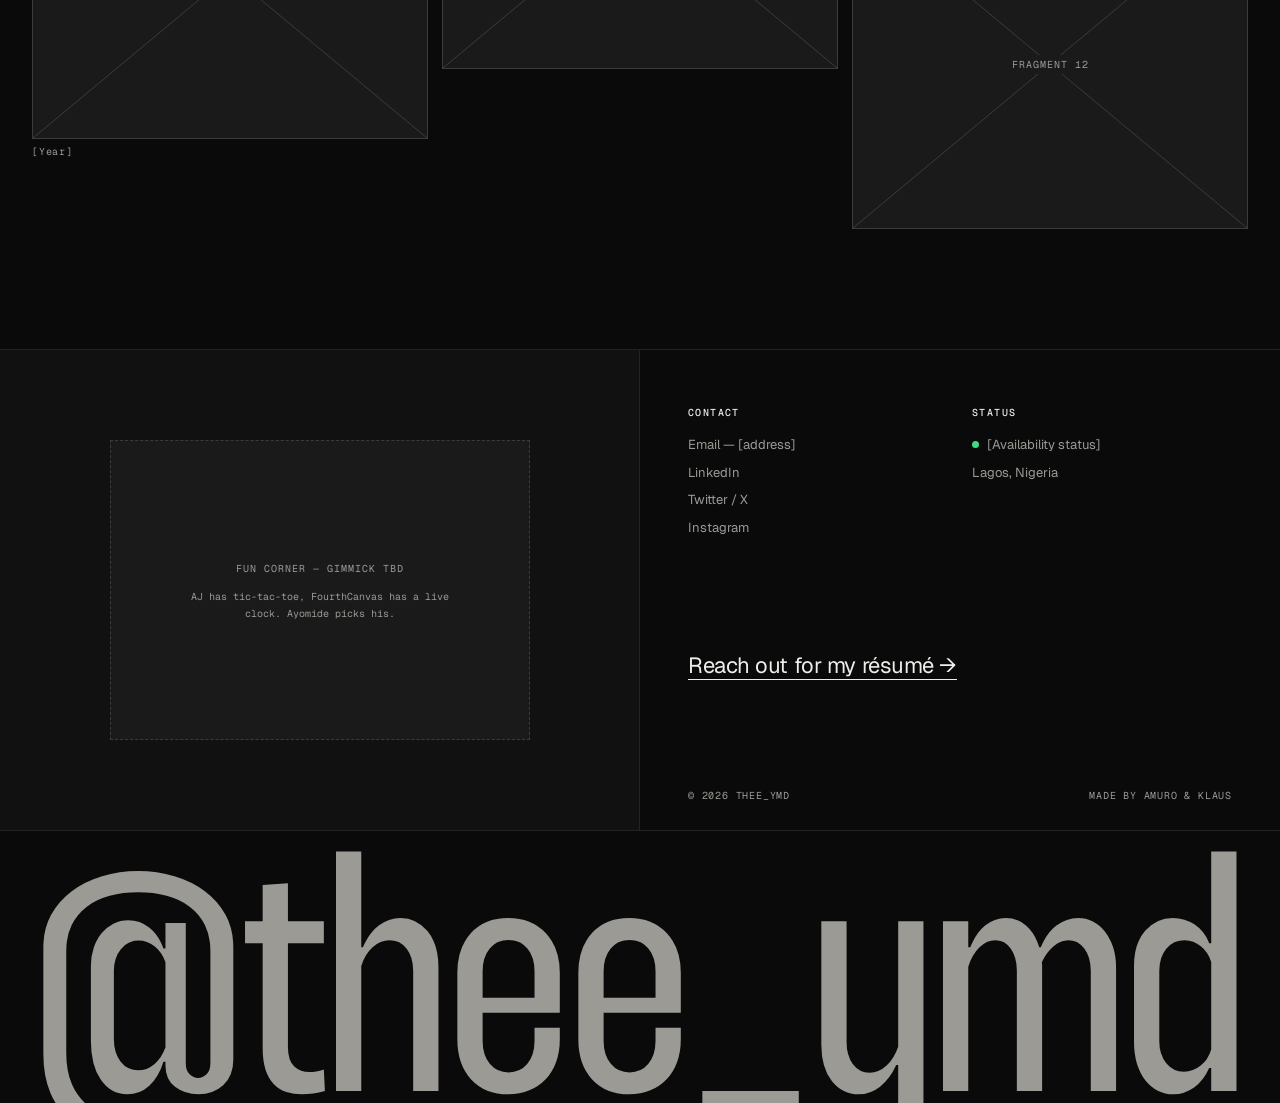
<file: fragments.html>
<!doctype html>
<html lang="en">
<head>
<meta charset="utf-8">
<meta name="viewport" content="width=device-width, initial-scale=1">
<title>Fragments — THEE_YMD</title>
<meta name="description" content="Posters, type studies, motion bits and AI-assisted explorations.">
<meta property="og:title" content="Fragments — THEE_YMD">
<meta property="og:description" content="Posters, type studies, motion bits and AI-assisted explorations.">
<link rel="icon" href="favicon.svg" type="image/svg+xml">
<link rel="preconnect" href="https://fonts.googleapis.com">
<link href="https://fonts.googleapis.com/css2?family=Geist:wght@400;500;600;700&amp;family=Geist+Mono:wght@400;500&amp;display=swap" rel="stylesheet">
<link rel="stylesheet" href="css/site.css">
</head>
<body>
<div class="root t-dark" data-side="personal"><script>(function(){try{var t=localStorage.getItem('theme-personal');if(t){var r=document.querySelector('.root');r.classList.remove('t-dark','t-light');r.classList.add(t);}}catch(e){}})();</script>
<header class="hdr"><div class="hl"><button class="sky sky-m" data-act="toggleTheme" aria-label="Switch to light mode"><span class="sun"><svg viewBox="0 0 24 24" aria-hidden="true"><circle cx="12" cy="12" r="4.2"></circle><path d="M12 2.5v2.2M12 19.3v2.2M2.5 12h2.2M19.3 12h2.2M5.3 5.3l1.6 1.6M17.1 17.1l1.6 1.6M5.3 18.7l1.6-1.6M17.1 6.9l1.6-1.6"></path></svg></span><span class="moon"><svg viewBox="0 0 24 24" aria-hidden="true"><path d="M20 14.6A8.2 8.2 0 1 1 9.4 4a6.6 6.6 0 0 0 10.6 10.6z"></path></svg></span></button><nav class="nav" aria-label="Main"><a href="index.html">Home</a><a href="me.html">Me</a><a href="fragments.html" class="cur" aria-current="page">Fragments</a><a href="creative-direction.html">Creative Direction</a><a href="side-quests.html">Side Quests</a><a href="#contact">Contact</a></nav></div><a class="brand" href="overflow.html" aria-label="THEE_YMD — switch to the Overflow agency side"><span class="nm">THEE_YMD</span><span class="ul"></span></a><div class="hr"><button class="sky sky-d" data-act="toggleTheme" aria-label="Switch to light mode"><span class="sun"><svg viewBox="0 0 24 24" aria-hidden="true"><circle cx="12" cy="12" r="4.2"></circle><path d="M12 2.5v2.2M12 19.3v2.2M2.5 12h2.2M19.3 12h2.2M5.3 5.3l1.6 1.6M17.1 17.1l1.6 1.6M5.3 18.7l1.6-1.6M17.1 6.9l1.6-1.6"></path></svg></span><span class="moon"><svg viewBox="0 0 24 24" aria-hidden="true"><path d="M20 14.6A8.2 8.2 0 1 1 9.4 4a6.6 6.6 0 0 0 10.6 10.6z"></path></svg></span></button><button class="menuBtn" data-act="openMenu" aria-label="Open menu"><svg viewBox="0 0 24 24" aria-hidden="true"><path d="M3.5 7h17M3.5 12h17M3.5 17h17"></path></svg></button></div></header><div class="mmenu" data-if="menu" hidden role="dialog" aria-label="Menu"><div class="top"><button class="menuBtn" style="display:inline-flex" data-act="closeMenu" aria-label="Close menu"><svg viewBox="0 0 24 24" aria-hidden="true"><path d="M5.5 5.5l13 13M18.5 5.5l-13 13"></path></svg></button></div><nav aria-label="Main"><a href="index.html" data-act="closeMenu"><span>01</span>Home</a><a href="me.html" data-act="closeMenu"><span>02</span>Me</a><a href="fragments.html" data-act="closeMenu" class="cur"><span>03</span>Fragments</a><a href="creative-direction.html" data-act="closeMenu"><span>04</span>Creative Direction</a><a href="side-quests.html" data-act="closeMenu"><span>05</span>Side Quests</a><a href="#contact" data-act="closeMenu"><span>06</span>Contact</a><a href="overflow.html"><span>↔</span>Overflow</a></nav></div>
<main>

<section class="pagehead"><h1>Fragments</h1><p>A loose, storyless grid of visual explorations — posters, type studies, motion bits, AI-assisted pieces.</p></section>
<div class="frag"><button class="tile h2" data-act="lb:0" aria-label="Open fragment 1"><div class="ph "><svg class="x" aria-hidden="true" preserveAspectRatio="none" viewBox="0 0 100 100"><line x1="0" y1="0" x2="100" y2="100"></line><line x1="100" y1="0" x2="0" y2="100"></line></svg><span class="lb">Fragment 1</span></div><span class="tag">[Year]</span></button><button class="tile h1" data-act="lb:1" aria-label="Open fragment 2"><div class="ph "><svg class="x" aria-hidden="true" preserveAspectRatio="none" viewBox="0 0 100 100"><line x1="0" y1="0" x2="100" y2="100"></line><line x1="100" y1="0" x2="0" y2="100"></line></svg><span class="lb">Fragment 2</span></div><span class="tag">[Tool]</span></button><button class="tile h3" data-act="lb:2" aria-label="Open fragment 3"><div class="ph "><svg class="x" aria-hidden="true" preserveAspectRatio="none" viewBox="0 0 100 100"><line x1="0" y1="0" x2="100" y2="100"></line><line x1="100" y1="0" x2="0" y2="100"></line></svg><span class="lb">Fragment 3</span></div></button><button class="tile h3" data-act="lb:3" aria-label="Open fragment 4"><div class="ph "><svg class="x" aria-hidden="true" preserveAspectRatio="none" viewBox="0 0 100 100"><line x1="0" y1="0" x2="100" y2="100"></line><line x1="100" y1="0" x2="0" y2="100"></line></svg><span class="lb">Fragment 4</span></div><span class="tag">[Year]</span></button><button class="tile h2" data-act="lb:4" aria-label="Open fragment 5"><div class="ph "><svg class="x" aria-hidden="true" preserveAspectRatio="none" viewBox="0 0 100 100"><line x1="0" y1="0" x2="100" y2="100"></line><line x1="100" y1="0" x2="0" y2="100"></line></svg><span class="lb">Fragment 5</span></div></button><button class="tile h1" data-act="lb:5" aria-label="Open fragment 6"><div class="ph "><svg class="x" aria-hidden="true" preserveAspectRatio="none" viewBox="0 0 100 100"><line x1="0" y1="0" x2="100" y2="100"></line><line x1="100" y1="0" x2="0" y2="100"></line></svg><span class="lb">Fragment 6</span></div><span class="tag">[Tool]</span></button><button class="tile h1" data-act="lb:6" aria-label="Open fragment 7"><div class="ph "><svg class="x" aria-hidden="true" preserveAspectRatio="none" viewBox="0 0 100 100"><line x1="0" y1="0" x2="100" y2="100"></line><line x1="100" y1="0" x2="0" y2="100"></line></svg><span class="lb">Fragment 7</span></div><span class="tag">[Year]</span></button><button class="tile h3" data-act="lb:7" aria-label="Open fragment 8"><div class="ph "><svg class="x" aria-hidden="true" preserveAspectRatio="none" viewBox="0 0 100 100"><line x1="0" y1="0" x2="100" y2="100"></line><line x1="100" y1="0" x2="0" y2="100"></line></svg><span class="lb">Fragment 8</span></div></button><button class="tile h2" data-act="lb:8" aria-label="Open fragment 9"><div class="ph "><svg class="x" aria-hidden="true" preserveAspectRatio="none" viewBox="0 0 100 100"><line x1="0" y1="0" x2="100" y2="100"></line><line x1="100" y1="0" x2="0" y2="100"></line></svg><span class="lb">Fragment 9</span></div><span class="tag">[Tool]</span></button><button class="tile h2" data-act="lb:9" aria-label="Open fragment 10"><div class="ph "><svg class="x" aria-hidden="true" preserveAspectRatio="none" viewBox="0 0 100 100"><line x1="0" y1="0" x2="100" y2="100"></line><line x1="100" y1="0" x2="0" y2="100"></line></svg><span class="lb">Fragment 10</span></div></button><button class="tile h1" data-act="lb:10" aria-label="Open fragment 11"><div class="ph "><svg class="x" aria-hidden="true" preserveAspectRatio="none" viewBox="0 0 100 100"><line x1="0" y1="0" x2="100" y2="100"></line><line x1="100" y1="0" x2="0" y2="100"></line></svg><span class="lb">Fragment 11</span></div><span class="tag">[Year]</span></button><button class="tile h3" data-act="lb:11" aria-label="Open fragment 12"><div class="ph "><svg class="x" aria-hidden="true" preserveAspectRatio="none" viewBox="0 0 100 100"><line x1="0" y1="0" x2="100" y2="100"></line><line x1="100" y1="0" x2="0" y2="100"></line></svg><span class="lb">Fragment 12</span></div></button></div>
<div class="lbx" data-if="lb" hidden role="dialog" aria-label="Image viewer"><div class="ph "><svg class="x" aria-hidden="true" preserveAspectRatio="none" viewBox="0 0 100 100"><line x1="0" y1="0" x2="100" y2="100"></line><line x1="100" y1="0" x2="0" y2="100"></line></svg><span class="lb"><span data-bind="lbLabel">1</span></span></div><div class="lbbar"><button data-act="prevLb" aria-label="Previous">←</button><span data-bind="lbLabel">1</span><button data-act="nextLb" aria-label="Next">→</button><button data-act="closeLb">Close</button></div></div>

</main>
<footer class="foot" id="contact"><div class="ftop"><div class="fun"><div class="ph"><span class="lb">Fun corner — gimmick TBD</span><span class="sub">AJ has tic-tac-toe, FourthCanvas has a live clock. Ayomide picks his.</span></div></div><div class="fr"><div class="fcols"><div><h4>Contact</h4><a href="#contact">Email — [address]</a><a href="#contact">LinkedIn</a><a href="#contact">Twitter / X</a><a href="#contact">Instagram</a></div><div><h4>Status</h4><span class="avail"><i></i>[Availability status]</span><span>Lagos, Nigeria</span></div></div><div><a class="resume" href="#contact">Reach out for my résumé →</a></div><div class="legal"><span>© 2026 THEE_YMD</span><span>Made by Amuro &amp; Klaus</span></div></div></div><p class="handle" aria-hidden="true">@thee_ymd</p></footer>
</div>
<script src="js/site.js"></script>
</body>
</html>
</file>
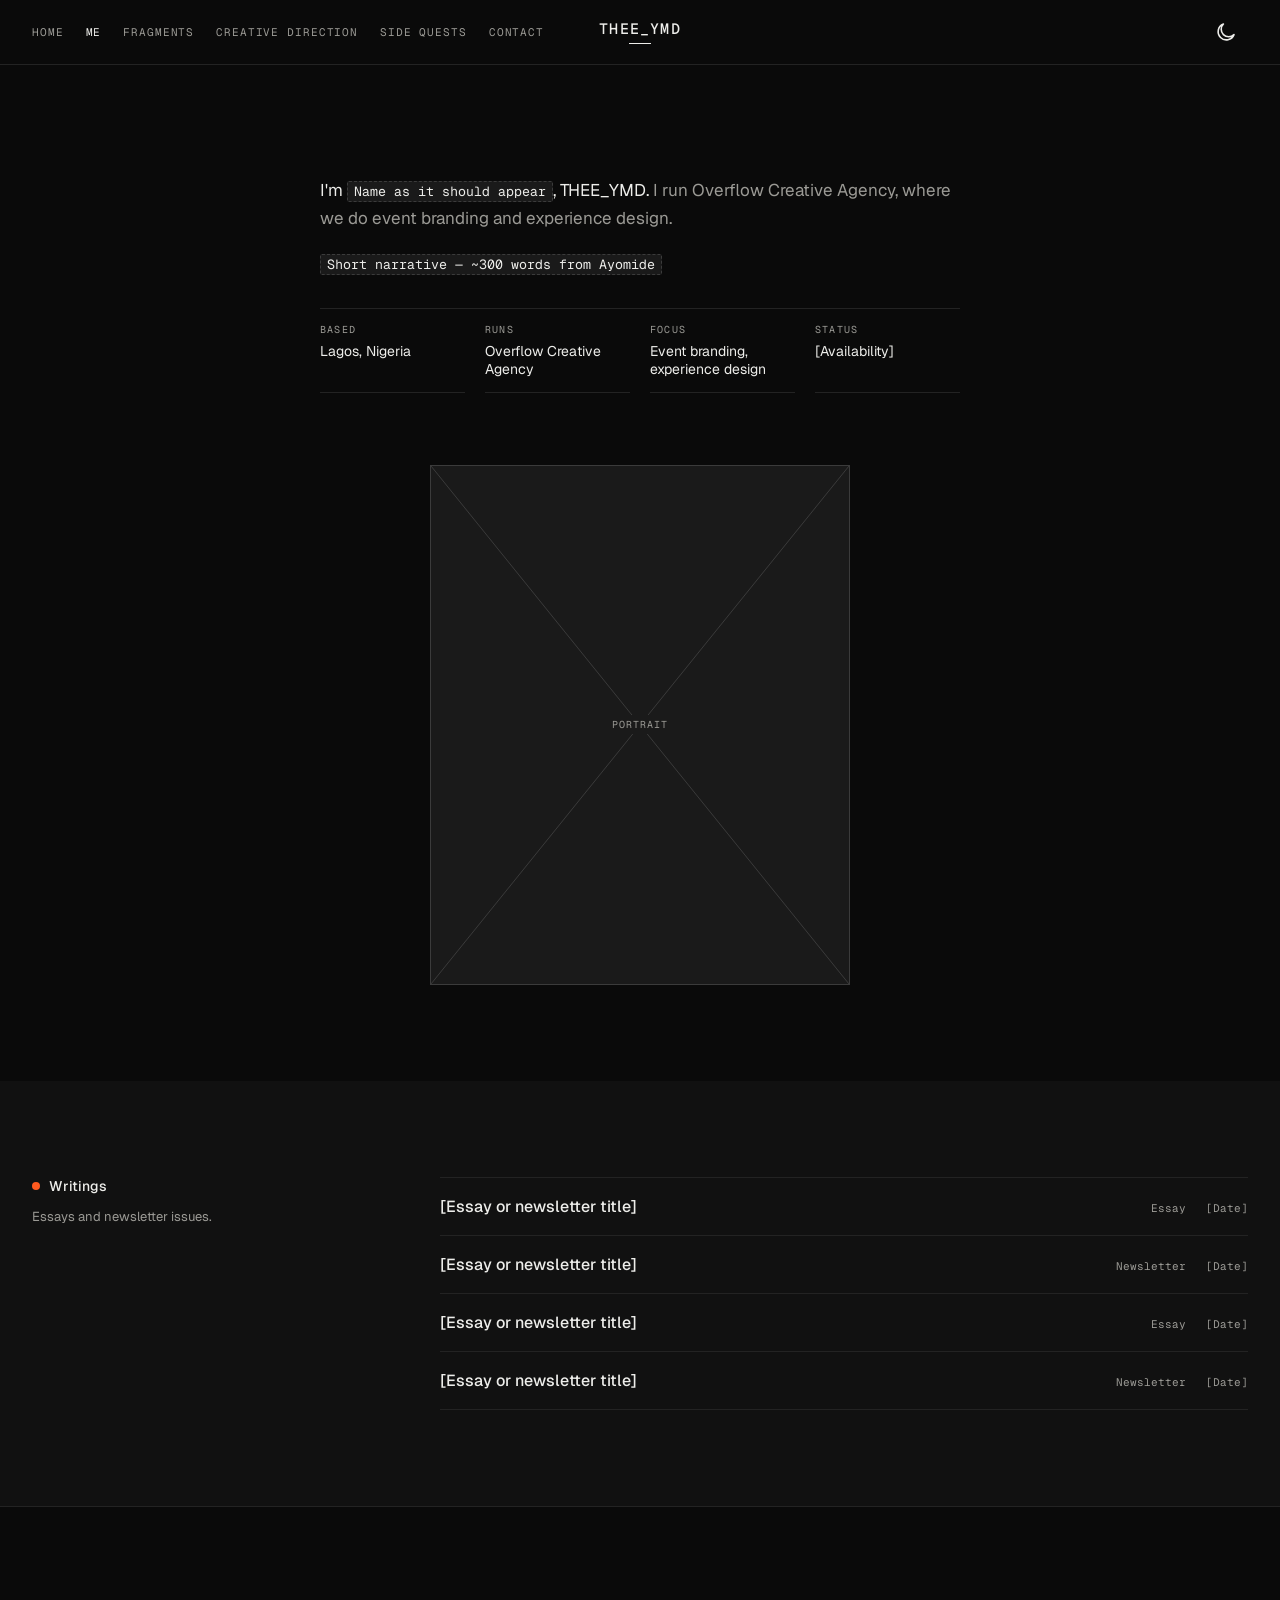
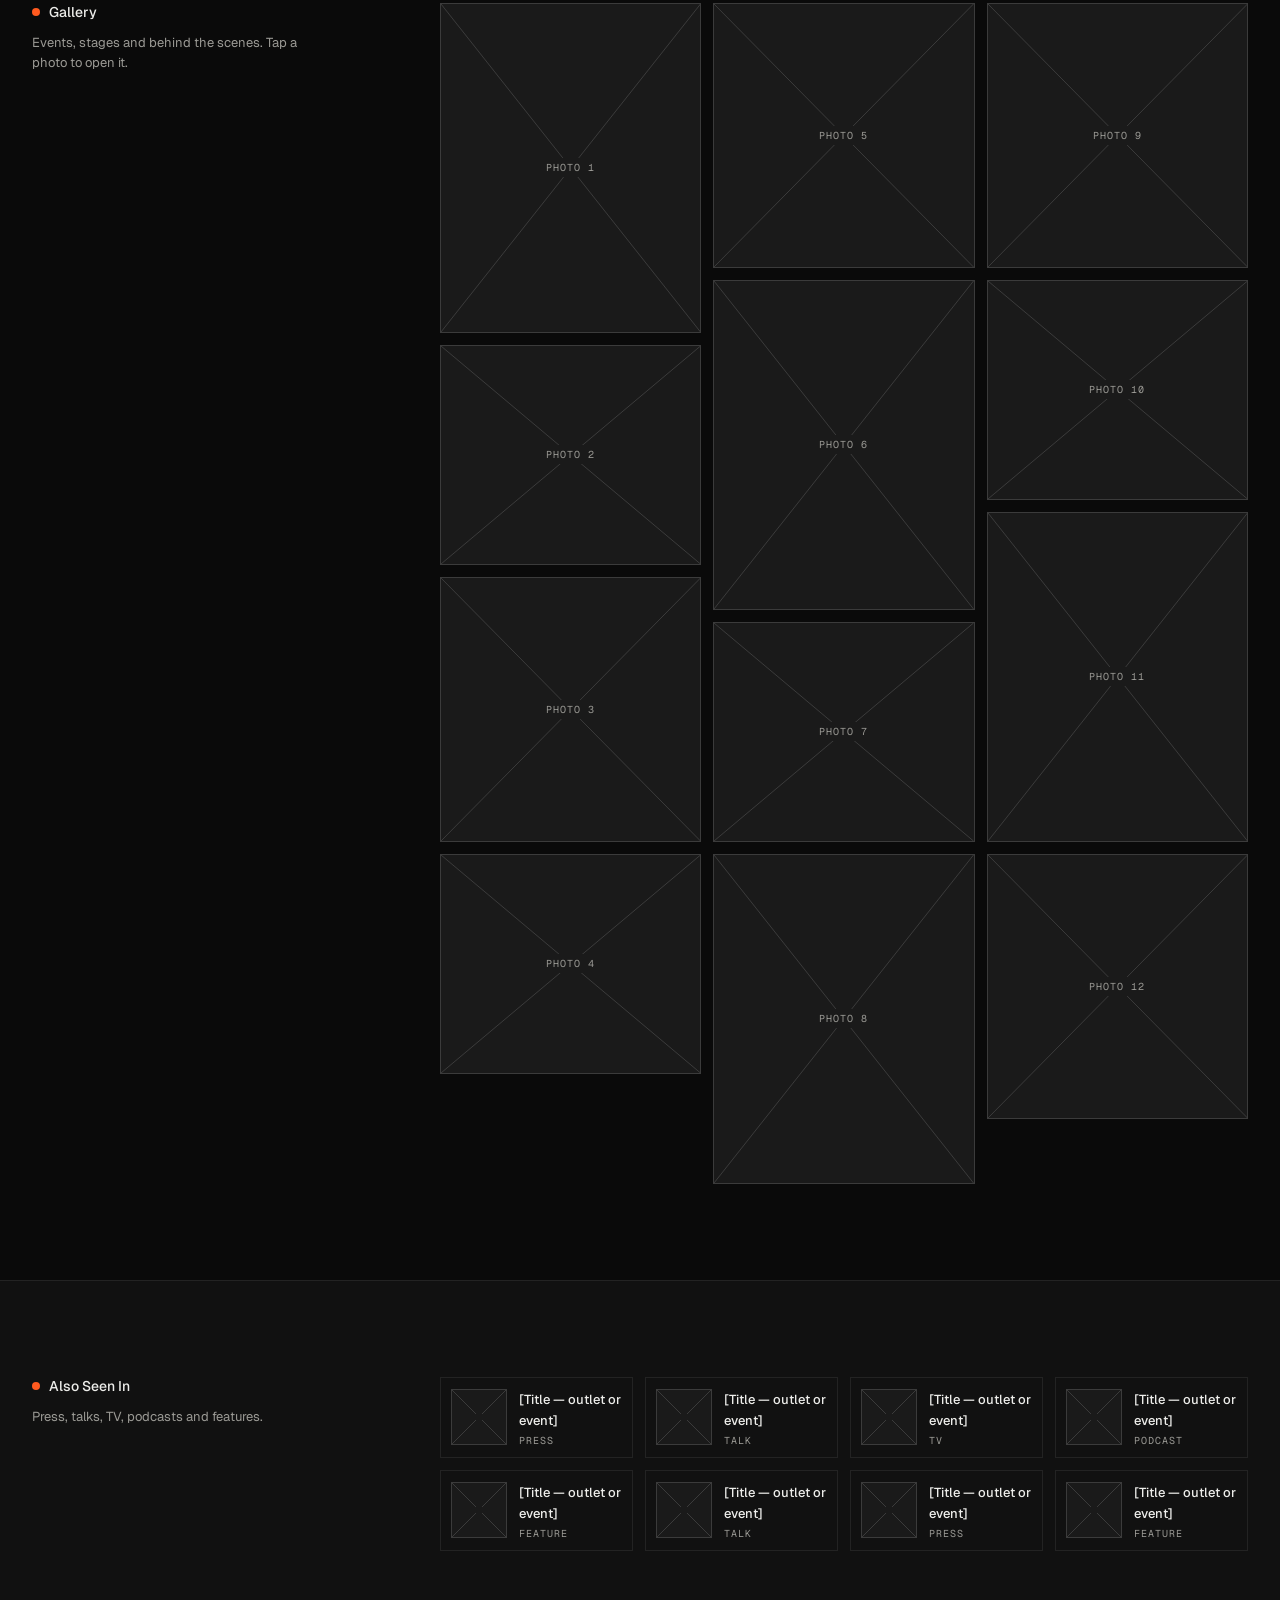
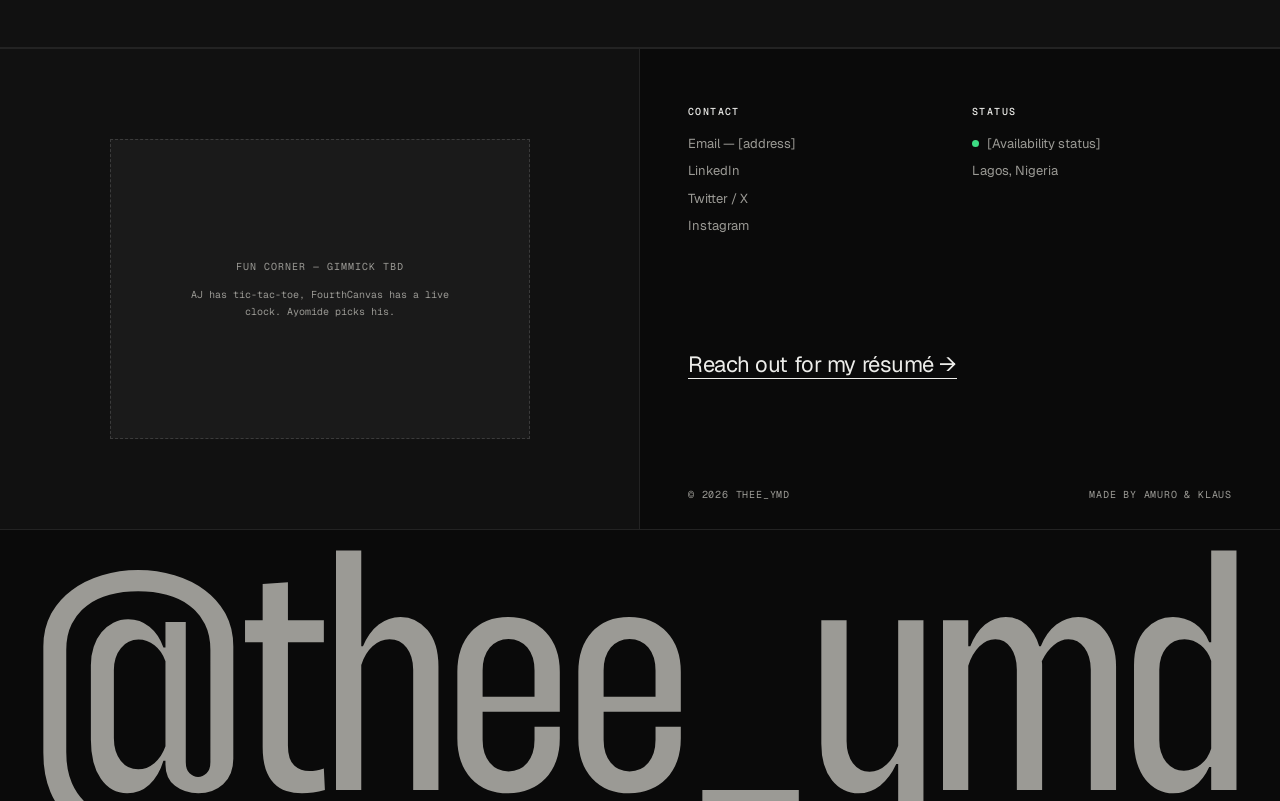
<file: me.html>
<!doctype html>
<html lang="en">
<head>
<meta charset="utf-8">
<meta name="viewport" content="width=device-width, initial-scale=1">
<title>Me — THEE_YMD</title>
<meta name="description" content="About Ayomide (THEE_YMD): writing, gallery, press and talks.">
<meta property="og:title" content="Me — THEE_YMD">
<meta property="og:description" content="About Ayomide (THEE_YMD): writing, gallery, press and talks.">
<link rel="icon" href="favicon.svg" type="image/svg+xml">
<link rel="preconnect" href="https://fonts.googleapis.com">
<link href="https://fonts.googleapis.com/css2?family=Geist:wght@400;500;600;700&amp;family=Geist+Mono:wght@400;500&amp;display=swap" rel="stylesheet">
<link rel="stylesheet" href="css/site.css">
</head>
<body>
<div class="root t-dark" data-side="personal"><script>(function(){try{var t=localStorage.getItem('theme-personal');if(t){var r=document.querySelector('.root');r.classList.remove('t-dark','t-light');r.classList.add(t);}}catch(e){}})();</script>
<header class="hdr"><div class="hl"><button class="sky sky-m" data-act="toggleTheme" aria-label="Switch to light mode"><span class="sun"><svg viewBox="0 0 24 24" aria-hidden="true"><circle cx="12" cy="12" r="4.2"></circle><path d="M12 2.5v2.2M12 19.3v2.2M2.5 12h2.2M19.3 12h2.2M5.3 5.3l1.6 1.6M17.1 17.1l1.6 1.6M5.3 18.7l1.6-1.6M17.1 6.9l1.6-1.6"></path></svg></span><span class="moon"><svg viewBox="0 0 24 24" aria-hidden="true"><path d="M20 14.6A8.2 8.2 0 1 1 9.4 4a6.6 6.6 0 0 0 10.6 10.6z"></path></svg></span></button><nav class="nav" aria-label="Main"><a href="index.html">Home</a><a href="me.html" class="cur" aria-current="page">Me</a><a href="fragments.html">Fragments</a><a href="creative-direction.html">Creative Direction</a><a href="side-quests.html">Side Quests</a><a href="#contact">Contact</a></nav></div><a class="brand" href="overflow.html" aria-label="THEE_YMD — switch to the Overflow agency side"><span class="nm">THEE_YMD</span><span class="ul"></span></a><div class="hr"><button class="sky sky-d" data-act="toggleTheme" aria-label="Switch to light mode"><span class="sun"><svg viewBox="0 0 24 24" aria-hidden="true"><circle cx="12" cy="12" r="4.2"></circle><path d="M12 2.5v2.2M12 19.3v2.2M2.5 12h2.2M19.3 12h2.2M5.3 5.3l1.6 1.6M17.1 17.1l1.6 1.6M5.3 18.7l1.6-1.6M17.1 6.9l1.6-1.6"></path></svg></span><span class="moon"><svg viewBox="0 0 24 24" aria-hidden="true"><path d="M20 14.6A8.2 8.2 0 1 1 9.4 4a6.6 6.6 0 0 0 10.6 10.6z"></path></svg></span></button><button class="menuBtn" data-act="openMenu" aria-label="Open menu"><svg viewBox="0 0 24 24" aria-hidden="true"><path d="M3.5 7h17M3.5 12h17M3.5 17h17"></path></svg></button></div></header><div class="mmenu" data-if="menu" hidden role="dialog" aria-label="Menu"><div class="top"><button class="menuBtn" style="display:inline-flex" data-act="closeMenu" aria-label="Close menu"><svg viewBox="0 0 24 24" aria-hidden="true"><path d="M5.5 5.5l13 13M18.5 5.5l-13 13"></path></svg></button></div><nav aria-label="Main"><a href="index.html" data-act="closeMenu"><span>01</span>Home</a><a href="me.html" data-act="closeMenu" class="cur"><span>02</span>Me</a><a href="fragments.html" data-act="closeMenu"><span>03</span>Fragments</a><a href="creative-direction.html" data-act="closeMenu"><span>04</span>Creative Direction</a><a href="side-quests.html" data-act="closeMenu"><span>05</span>Side Quests</a><a href="#contact" data-act="closeMenu"><span>06</span>Contact</a><a href="overflow.html"><span>↔</span>Overflow</a></nav></div>
<main>

<section class="about" aria-label="About">
  <div class="atext">
    <p><span class="hi">I'm <span class="slot">Name as it should appear</span>, THEE_YMD.</span> I run Overflow Creative Agency, where we do event branding and experience design.</p>
    <p><span class="slot">Short narrative — ~300 words from Ayomide</span></p>
    <div class="facts">
      <div><div class="k">Based</div><div class="v">Lagos, Nigeria</div></div>
      <div><div class="k">Runs</div><div class="v">Overflow Creative Agency</div></div>
      <div><div class="k">Focus</div><div class="v">Event branding, experience design</div></div>
      <div><div class="k">Status</div><div class="v">[Availability]</div></div>
    </div>
  </div>
  <div class="portrait"><div class="ph "><svg class="x" aria-hidden="true" preserveAspectRatio="none" viewBox="0 0 100 100"><line x1="0" y1="0" x2="100" y2="100"></line><line x1="100" y1="0" x2="0" y2="100"></line></svg><span class="lb">Portrait</span></div></div>
</section>
<div class="band alt"><section class="sec" id="writings"><div class="side"><h2><span class="dot"></span>Writings</h2><p>Essays and newsletter issues.</p></div><div class="wl"><a class="wr" href="#writings"><span class="t">[Essay or newsletter title]</span><span class="k">Essay</span><span class="d">[Date]</span></a><a class="wr" href="#writings"><span class="t">[Essay or newsletter title]</span><span class="k">Newsletter</span><span class="d">[Date]</span></a><a class="wr" href="#writings"><span class="t">[Essay or newsletter title]</span><span class="k">Essay</span><span class="d">[Date]</span></a><a class="wr" href="#writings"><span class="t">[Essay or newsletter title]</span><span class="k">Newsletter</span><span class="d">[Date]</span></a></div></section></div>
<div class="band"><section class="sec" id="gallery"><div class="side"><h2><span class="dot"></span>Gallery</h2><p>Events, stages and behind the scenes. Tap a photo to open it.</p></div><div class="gal"><button class="tile h2" data-act="lb:0" aria-label="Open photo 1"><div class="ph "><svg class="x" aria-hidden="true" preserveAspectRatio="none" viewBox="0 0 100 100"><line x1="0" y1="0" x2="100" y2="100"></line><line x1="100" y1="0" x2="0" y2="100"></line></svg><span class="lb">Photo 1</span></div></button><button class="tile h1" data-act="lb:1" aria-label="Open photo 2"><div class="ph "><svg class="x" aria-hidden="true" preserveAspectRatio="none" viewBox="0 0 100 100"><line x1="0" y1="0" x2="100" y2="100"></line><line x1="100" y1="0" x2="0" y2="100"></line></svg><span class="lb">Photo 2</span></div></button><button class="tile h3" data-act="lb:2" aria-label="Open photo 3"><div class="ph "><svg class="x" aria-hidden="true" preserveAspectRatio="none" viewBox="0 0 100 100"><line x1="0" y1="0" x2="100" y2="100"></line><line x1="100" y1="0" x2="0" y2="100"></line></svg><span class="lb">Photo 3</span></div></button><button class="tile h1" data-act="lb:3" aria-label="Open photo 4"><div class="ph "><svg class="x" aria-hidden="true" preserveAspectRatio="none" viewBox="0 0 100 100"><line x1="0" y1="0" x2="100" y2="100"></line><line x1="100" y1="0" x2="0" y2="100"></line></svg><span class="lb">Photo 4</span></div></button><button class="tile h3" data-act="lb:4" aria-label="Open photo 5"><div class="ph "><svg class="x" aria-hidden="true" preserveAspectRatio="none" viewBox="0 0 100 100"><line x1="0" y1="0" x2="100" y2="100"></line><line x1="100" y1="0" x2="0" y2="100"></line></svg><span class="lb">Photo 5</span></div></button><button class="tile h2" data-act="lb:5" aria-label="Open photo 6"><div class="ph "><svg class="x" aria-hidden="true" preserveAspectRatio="none" viewBox="0 0 100 100"><line x1="0" y1="0" x2="100" y2="100"></line><line x1="100" y1="0" x2="0" y2="100"></line></svg><span class="lb">Photo 6</span></div></button><button class="tile h1" data-act="lb:6" aria-label="Open photo 7"><div class="ph "><svg class="x" aria-hidden="true" preserveAspectRatio="none" viewBox="0 0 100 100"><line x1="0" y1="0" x2="100" y2="100"></line><line x1="100" y1="0" x2="0" y2="100"></line></svg><span class="lb">Photo 7</span></div></button><button class="tile h2" data-act="lb:7" aria-label="Open photo 8"><div class="ph "><svg class="x" aria-hidden="true" preserveAspectRatio="none" viewBox="0 0 100 100"><line x1="0" y1="0" x2="100" y2="100"></line><line x1="100" y1="0" x2="0" y2="100"></line></svg><span class="lb">Photo 8</span></div></button><button class="tile h3" data-act="lb:8" aria-label="Open photo 9"><div class="ph "><svg class="x" aria-hidden="true" preserveAspectRatio="none" viewBox="0 0 100 100"><line x1="0" y1="0" x2="100" y2="100"></line><line x1="100" y1="0" x2="0" y2="100"></line></svg><span class="lb">Photo 9</span></div></button><button class="tile h1" data-act="lb:9" aria-label="Open photo 10"><div class="ph "><svg class="x" aria-hidden="true" preserveAspectRatio="none" viewBox="0 0 100 100"><line x1="0" y1="0" x2="100" y2="100"></line><line x1="100" y1="0" x2="0" y2="100"></line></svg><span class="lb">Photo 10</span></div></button><button class="tile h2" data-act="lb:10" aria-label="Open photo 11"><div class="ph "><svg class="x" aria-hidden="true" preserveAspectRatio="none" viewBox="0 0 100 100"><line x1="0" y1="0" x2="100" y2="100"></line><line x1="100" y1="0" x2="0" y2="100"></line></svg><span class="lb">Photo 11</span></div></button><button class="tile h3" data-act="lb:11" aria-label="Open photo 12"><div class="ph "><svg class="x" aria-hidden="true" preserveAspectRatio="none" viewBox="0 0 100 100"><line x1="0" y1="0" x2="100" y2="100"></line><line x1="100" y1="0" x2="0" y2="100"></line></svg><span class="lb">Photo 12</span></div></button></div></section></div>
<div class="band alt"><section class="sec" id="seen"><div class="side"><h2><span class="dot"></span>Also Seen In</h2><p>Press, talks, TV, podcasts and features.</p></div><div class="seen"><a class="si" href="#seen"><div class="ph "><svg class="x" aria-hidden="true" preserveAspectRatio="none" viewBox="0 0 100 100"><line x1="0" y1="0" x2="100" y2="100"></line><line x1="100" y1="0" x2="0" y2="100"></line></svg><span class="lb"></span></div><span><span class="n">[Title — outlet or event]</span><span class="ty">Press</span></span></a><a class="si" href="#seen"><div class="ph "><svg class="x" aria-hidden="true" preserveAspectRatio="none" viewBox="0 0 100 100"><line x1="0" y1="0" x2="100" y2="100"></line><line x1="100" y1="0" x2="0" y2="100"></line></svg><span class="lb"></span></div><span><span class="n">[Title — outlet or event]</span><span class="ty">Talk</span></span></a><a class="si" href="#seen"><div class="ph "><svg class="x" aria-hidden="true" preserveAspectRatio="none" viewBox="0 0 100 100"><line x1="0" y1="0" x2="100" y2="100"></line><line x1="100" y1="0" x2="0" y2="100"></line></svg><span class="lb"></span></div><span><span class="n">[Title — outlet or event]</span><span class="ty">TV</span></span></a><a class="si" href="#seen"><div class="ph "><svg class="x" aria-hidden="true" preserveAspectRatio="none" viewBox="0 0 100 100"><line x1="0" y1="0" x2="100" y2="100"></line><line x1="100" y1="0" x2="0" y2="100"></line></svg><span class="lb"></span></div><span><span class="n">[Title — outlet or event]</span><span class="ty">Podcast</span></span></a><a class="si" href="#seen"><div class="ph "><svg class="x" aria-hidden="true" preserveAspectRatio="none" viewBox="0 0 100 100"><line x1="0" y1="0" x2="100" y2="100"></line><line x1="100" y1="0" x2="0" y2="100"></line></svg><span class="lb"></span></div><span><span class="n">[Title — outlet or event]</span><span class="ty">Feature</span></span></a><a class="si" href="#seen"><div class="ph "><svg class="x" aria-hidden="true" preserveAspectRatio="none" viewBox="0 0 100 100"><line x1="0" y1="0" x2="100" y2="100"></line><line x1="100" y1="0" x2="0" y2="100"></line></svg><span class="lb"></span></div><span><span class="n">[Title — outlet or event]</span><span class="ty">Talk</span></span></a><a class="si" href="#seen"><div class="ph "><svg class="x" aria-hidden="true" preserveAspectRatio="none" viewBox="0 0 100 100"><line x1="0" y1="0" x2="100" y2="100"></line><line x1="100" y1="0" x2="0" y2="100"></line></svg><span class="lb"></span></div><span><span class="n">[Title — outlet or event]</span><span class="ty">Press</span></span></a><a class="si" href="#seen"><div class="ph "><svg class="x" aria-hidden="true" preserveAspectRatio="none" viewBox="0 0 100 100"><line x1="0" y1="0" x2="100" y2="100"></line><line x1="100" y1="0" x2="0" y2="100"></line></svg><span class="lb"></span></div><span><span class="n">[Title — outlet or event]</span><span class="ty">Feature</span></span></a></div></section></div>
<div class="lbx" data-if="lb" hidden role="dialog" aria-label="Image viewer"><div class="ph "><svg class="x" aria-hidden="true" preserveAspectRatio="none" viewBox="0 0 100 100"><line x1="0" y1="0" x2="100" y2="100"></line><line x1="100" y1="0" x2="0" y2="100"></line></svg><span class="lb"><span data-bind="lbLabel">1</span></span></div><div class="lbbar"><button data-act="prevLb" aria-label="Previous">←</button><span data-bind="lbLabel">1</span><button data-act="nextLb" aria-label="Next">→</button><button data-act="closeLb">Close</button></div></div>

</main>
<footer class="foot" id="contact"><div class="ftop"><div class="fun"><div class="ph"><span class="lb">Fun corner — gimmick TBD</span><span class="sub">AJ has tic-tac-toe, FourthCanvas has a live clock. Ayomide picks his.</span></div></div><div class="fr"><div class="fcols"><div><h4>Contact</h4><a href="#contact">Email — [address]</a><a href="#contact">LinkedIn</a><a href="#contact">Twitter / X</a><a href="#contact">Instagram</a></div><div><h4>Status</h4><span class="avail"><i></i>[Availability status]</span><span>Lagos, Nigeria</span></div></div><div><a class="resume" href="#contact">Reach out for my résumé →</a></div><div class="legal"><span>© 2026 THEE_YMD</span><span>Made by Amuro &amp; Klaus</span></div></div></div><p class="handle" aria-hidden="true">@thee_ymd</p></footer>
</div>
<script src="js/site.js"></script>
</body>
</html>
</file>
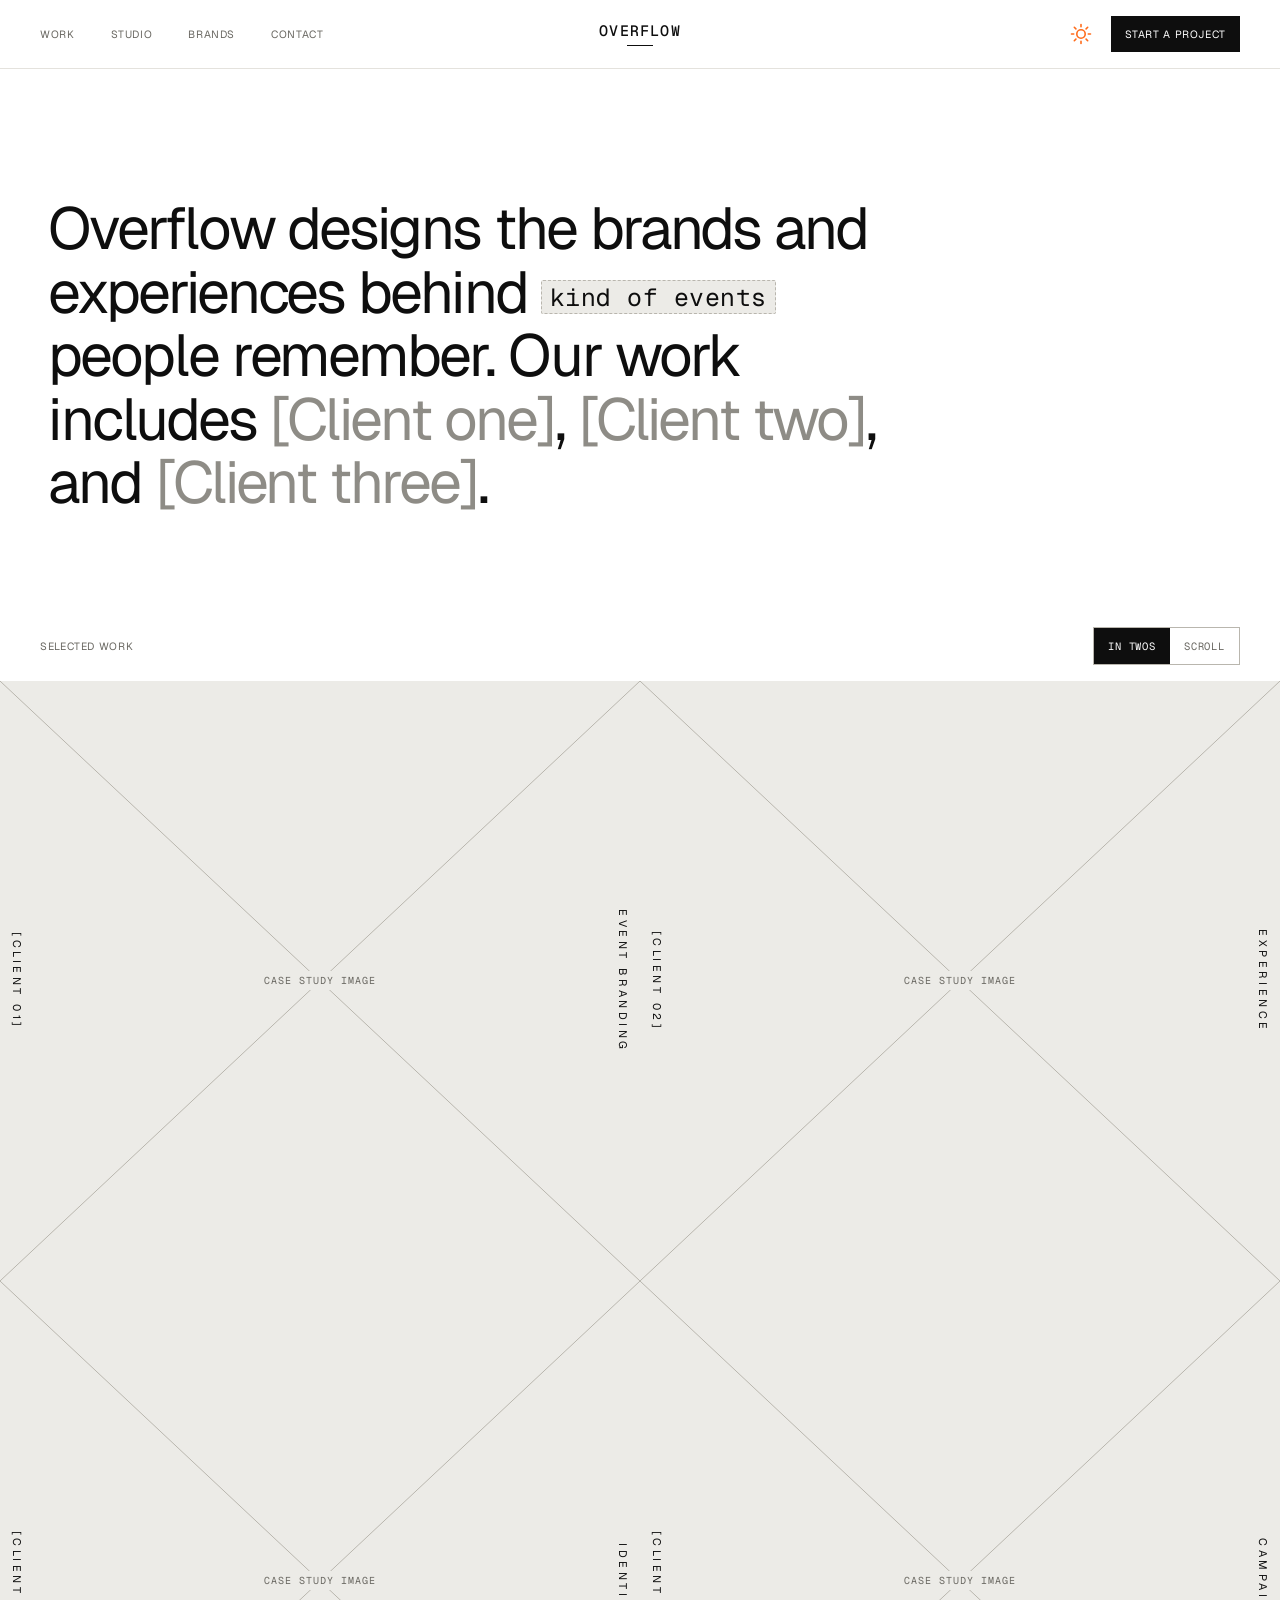
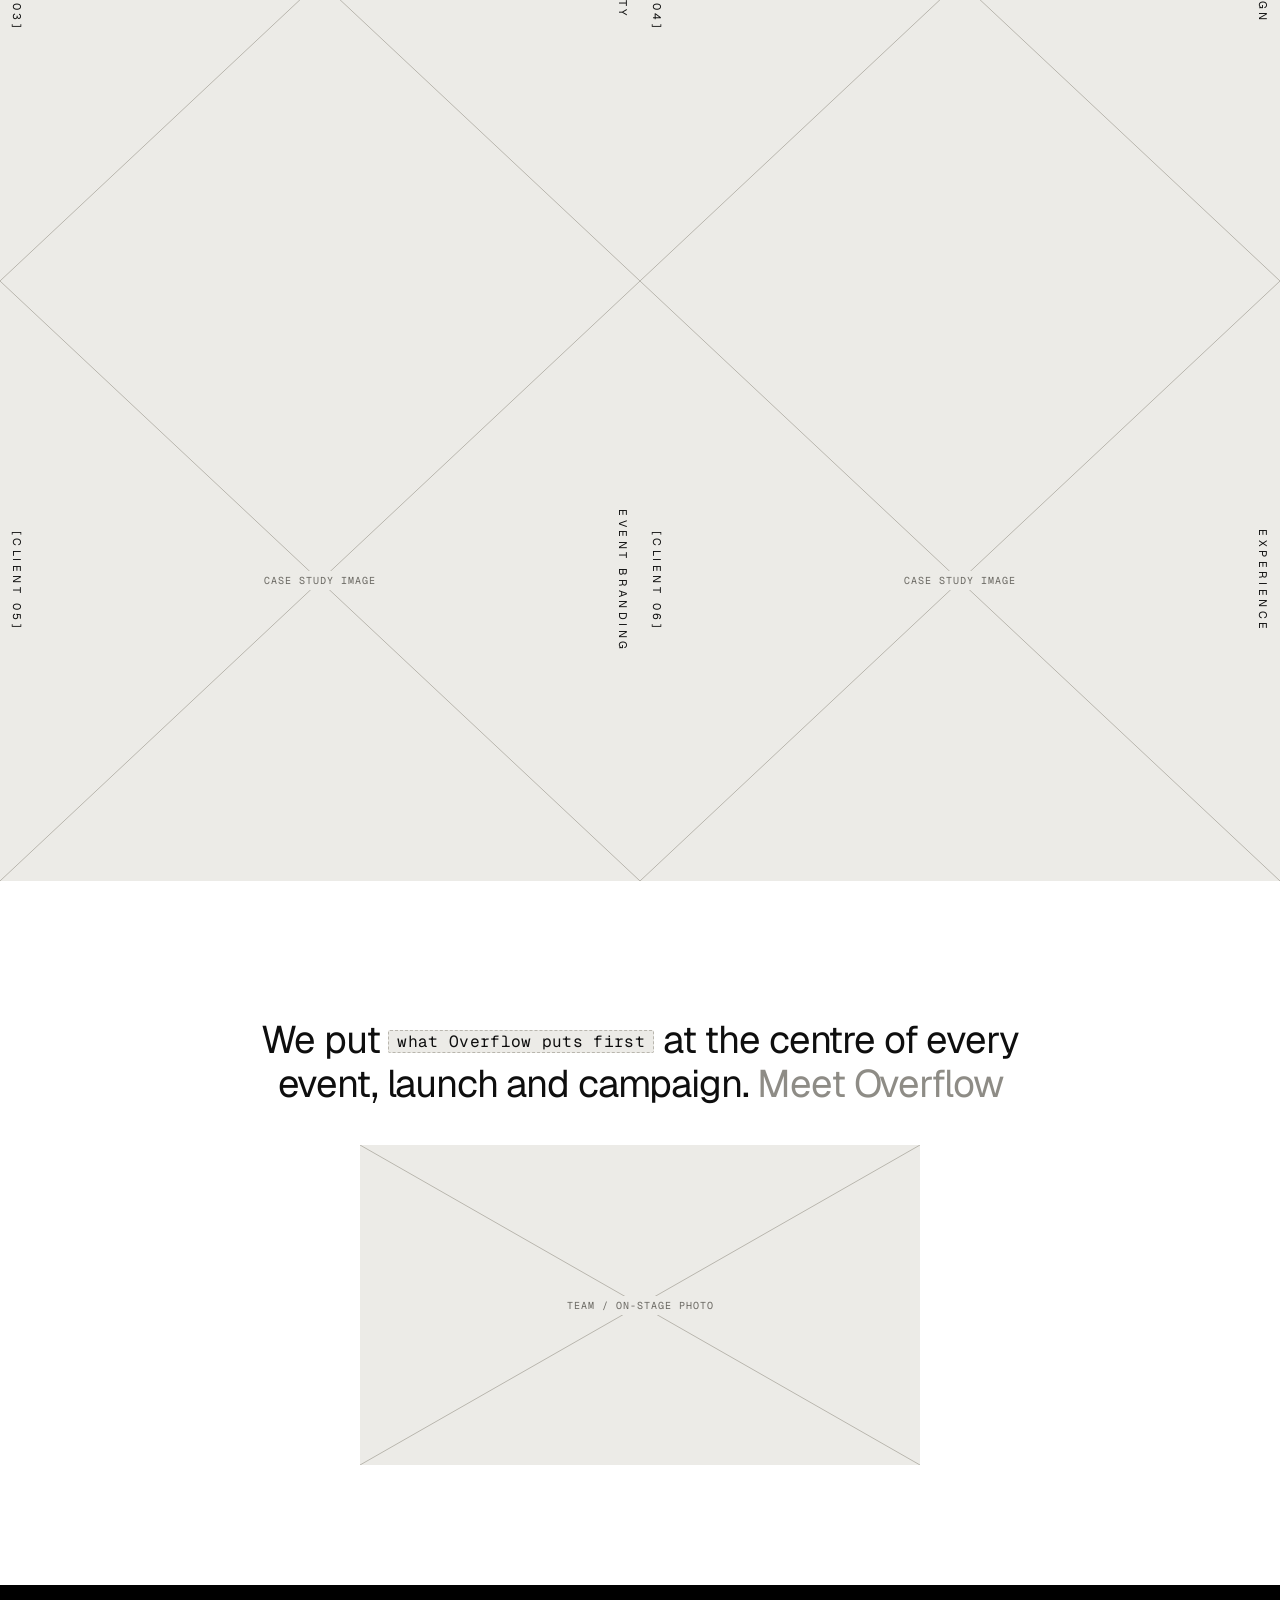
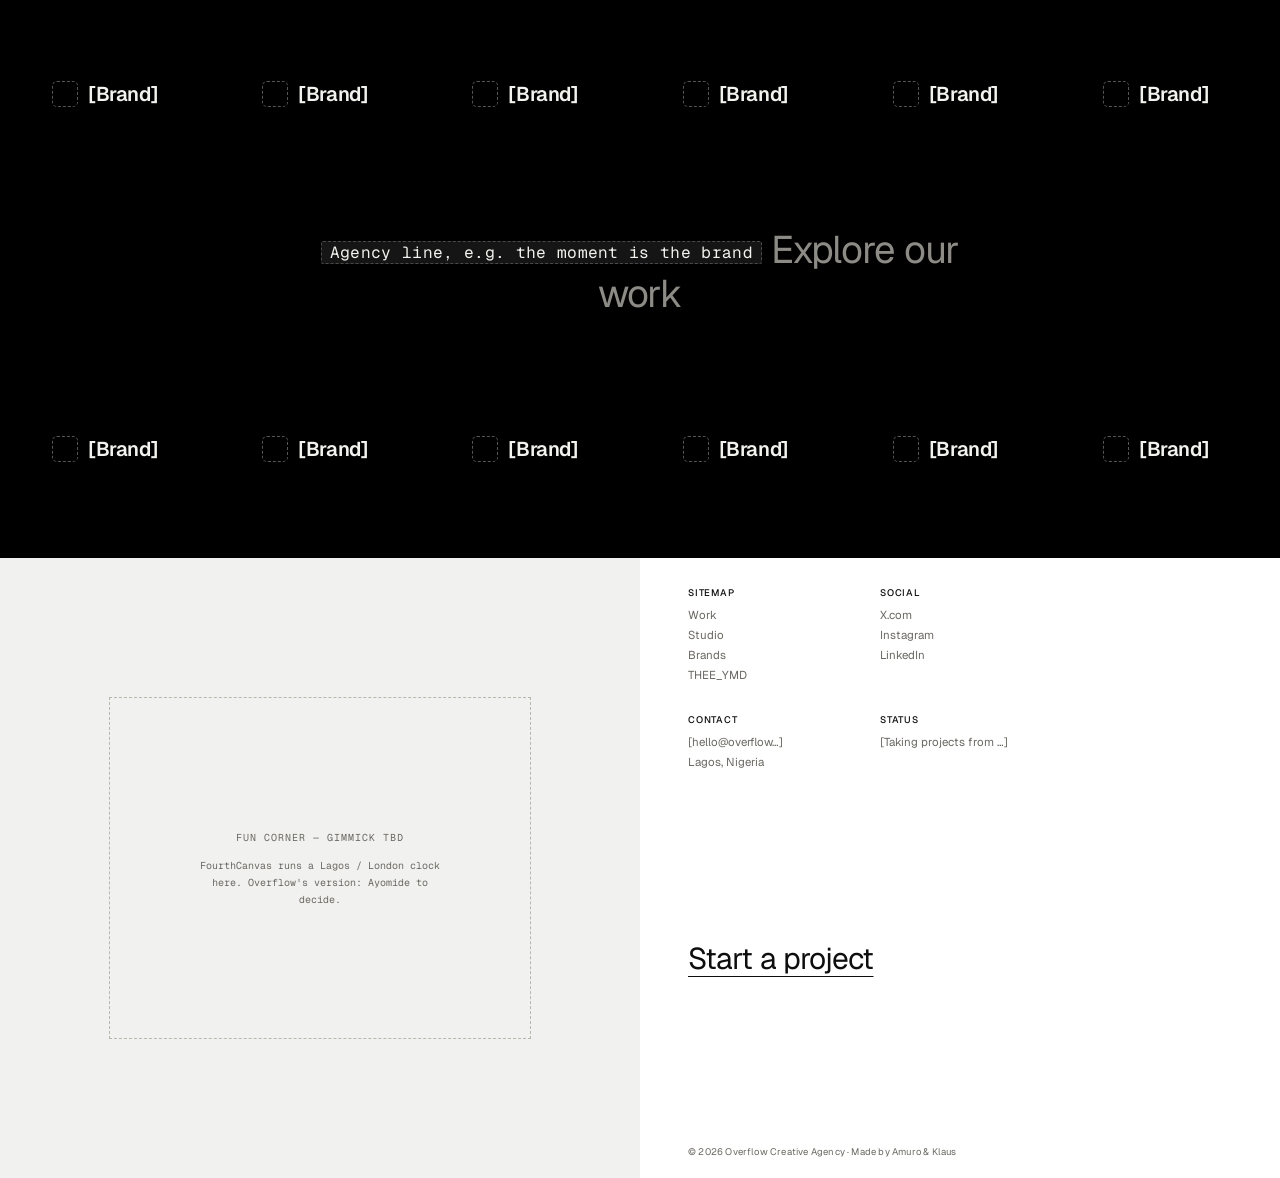
<file: overflow.html>
<!doctype html>
<html lang="en">
<head>
<meta charset="utf-8">
<meta name="viewport" content="width=device-width, initial-scale=1">
<title>Overflow Creative Agency</title>
<meta name="description" content="Overflow designs event brands and experiences. Lagos, Nigeria.">
<meta property="og:title" content="Overflow Creative Agency">
<meta property="og:description" content="Overflow designs event brands and experiences. Lagos, Nigeria.">
<link rel="icon" href="favicon.svg" type="image/svg+xml">
<link rel="preconnect" href="https://fonts.googleapis.com">
<link href="https://fonts.googleapis.com/css2?family=Geist:wght@400;500;600;700&amp;family=Geist+Mono:wght@400;500&amp;display=swap" rel="stylesheet">
<style>
@font-face{font-family:'Thunder LC';src:url(fonts/Thunder-LC.ttf) format('truetype');font-display:swap}
body{margin:0}
a{color:inherit}a:hover{color:inherit}
.root{--bg:#FFFFFF;--bg2:#F1F1EF;--ph:#ECEBE7;--line:#E4E2DD;--line2:#B9B6AE;--fg:#0E0E0E;--muted:#6A6862;--soft:#8E8C86;--btn:#0E0E0E;--btnfg:#FFFFFF;background:var(--bg);color:var(--fg);font-family:'Geist',system-ui,sans-serif;min-height:100vh;transition:background-color .7s ease,color .7s ease;-webkit-font-smoothing:antialiased}
.root.t-dark{--bg:#0B0B0B;--bg2:#141414;--ph:#1A1A1A;--line:#242424;--line2:#3D3D3D;--fg:#EEEEEA;--muted:#9C9A94;--soft:#86847E;--btn:#EEEEEA;--btnfg:#0B0B0B}
.hdr{position:sticky;top:0;z-index:30;display:grid;grid-template-columns:1fr auto 1fr;align-items:center;padding:12px 40px;background:var(--bg);border-bottom:1px solid var(--line);transition:background-color .7s ease}
.nav{display:flex;gap:36px;align-items:center}
.nav a{font-size:10.5px;letter-spacing:.06em;text-transform:uppercase;color:var(--muted);text-decoration:none;padding:12px 0}
.nav a:hover{color:var(--fg)}
.brand{display:flex;flex-direction:column;align-items:center;text-decoration:none;color:var(--fg);padding:2px 10px}
.brand .nm{font-family:'Geist Mono',monospace;font-weight:500;font-size:15px;line-height:1;letter-spacing:.08em}
.brand{padding:8px 10px}
.hl{display:flex;align-items:center;gap:6px}
.sky-m{display:none}
[hidden]{display:none !important}
.brand .ul{display:block;height:1px;width:26px;background:var(--fg);margin-top:7px;transition:width .35s ease}
.brand:hover .ul,.brand:focus-visible .ul{width:100%}
.right{display:flex;justify-content:flex-end;align-items:center;gap:8px}
.cta{display:inline-flex;align-items:center;min-height:36px;padding:0 14px;background:var(--btn);color:var(--btnfg);font-size:10.5px;letter-spacing:.06em;text-transform:uppercase;text-decoration:none}
.cta:hover{color:var(--btnfg);opacity:.85}
.menuBtn{display:none;width:44px;height:44px;padding:0;background:none;border:0;color:var(--fg);cursor:pointer;align-items:center;justify-content:center}
.menuBtn svg{width:22px;height:22px;fill:none;stroke:currentColor;stroke-width:1.6;stroke-linecap:round}
.sky{position:relative;width:44px;height:44px;border:0;background:none;overflow:hidden;cursor:pointer;padding:0;color:var(--fg)}
.sky .sun,.sky .moon{position:absolute;left:10px;top:10px;width:24px;height:24px;transition:transform .9s cubic-bezier(.55,0,.2,1),opacity .9s ease}
.sky svg{width:24px;height:24px;fill:none;stroke-width:1.6;stroke-linecap:round;stroke-linejoin:round}
.sky .sun svg{stroke:#FF6B1A}
.sky .moon svg{stroke:currentColor}
.t-dark .sky .sun{transform:translateY(34px);opacity:0}
.sky .moon{transform:translateY(34px);opacity:0;transition-delay:.18s}
.t-dark .sky .moon{transform:translateY(0);opacity:1}
.slot{background:var(--ph);border:1px dashed var(--line2);padding:0 8px;border-radius:2px;font-family:'Geist Mono',monospace;font-size:.42em;letter-spacing:.02em;vertical-align:middle;color:var(--fg);white-space:nowrap}
.state{max-width:980px;padding:128px 48px 112px;box-sizing:border-box}
.state h1{font-size:clamp(34px,4.6vw,62px);line-height:1.08;letter-spacing:-.035em;font-weight:400;margin:0}
.state h1 .g{color:var(--soft)}
.state h1 a.g{text-decoration:none}
.state h1 a.g:hover{color:var(--fg)}
.wbar{display:flex;justify-content:space-between;align-items:center;padding:0 40px 16px;gap:12px;flex-wrap:wrap}
.wbar .k{font-size:10.5px;letter-spacing:.06em;text-transform:uppercase;color:var(--muted)}
.seg{display:flex;border:1px solid var(--line2)}
.seg button{min-height:36px;padding:0 14px;background:none;border:0;color:var(--muted);font-family:'Geist Mono',monospace;font-size:10.5px;letter-spacing:.08em;text-transform:uppercase;cursor:pointer}
.seg button.on{background:var(--fg);color:var(--bg)}
.ph{position:relative;background:var(--ph);display:flex;align-items:center;justify-content:center;overflow:hidden}
.ph svg.x{position:absolute;inset:0;width:100%;height:100%}
.ph svg.x line{stroke:var(--line2);stroke-width:1;vector-effect:non-scaling-stroke}
.lb{position:relative;font-family:'Geist Mono',monospace;font-size:10px;letter-spacing:.1em;text-transform:uppercase;color:var(--muted);background:var(--ph);padding:3px 7px}
.twos{display:grid;grid-template-columns:repeat(2,minmax(0,1fr))}
.tile{position:relative;display:block;text-decoration:none;color:var(--fg)}
.twos .tile .ph{height:600px}
.vl{position:absolute;top:50%;font-size:11px;letter-spacing:.32em;text-transform:uppercase;writing-mode:vertical-rl;transform:translateY(-50%);color:var(--fg);z-index:2}
.vl.l{left:10px}
.vl.r{right:10px}
.ov{position:absolute;inset:0;background:rgba(8,8,8,.7);opacity:0;transition:opacity .35s ease;display:flex;flex-direction:column;justify-content:flex-end;padding:32px 44px;color:#F3F3EF;z-index:3}
.ov .ot{font-size:28px;letter-spacing:-.03em}
.ov .os{font-size:13px;line-height:1.55;color:#CFCFC9;margin-top:6px;max-width:380px}
.tile:hover .ov,.tile:focus-visible .ov{opacity:1}
.strip{display:flex;gap:12px;overflow-x:auto;padding:0 40px 24px;scroll-snap-type:x mandatory}
.strip .tile{flex:0 0 420px;scroll-snap-align:start}
.strip .tile .ph{height:560px}
.cap{display:flex;justify-content:space-between;padding:10px 2px 0;font-size:12px}
.cap span:last-child{color:var(--muted)}
.meet{text-align:center;padding:136px 24px 120px}
.meet h2{font-size:clamp(26px,3vw,40px);line-height:1.15;letter-spacing:-.03em;font-weight:400;margin:0 auto;max-width:760px}
.meet h2 a{color:var(--soft);text-decoration:none}
.meet h2 a:hover{color:var(--fg)}
.meet .ph{width:min(560px,100%);height:320px;margin:40px auto 0}
.blk{background:#000;color:#F2F2EE;padding:96px 0;overflow:hidden;--ph:#151515;--line2:#3A3A3A}
.mrow{overflow:hidden}
.track{display:flex;width:max-content;animation:mq 40s linear infinite}
.track.rev{animation-direction:reverse}
.mrow:hover .track{animation-play-state:paused}
.lg{display:flex;align-items:center;gap:10px;padding:0 52px;font-size:20px;font-weight:600;letter-spacing:-.02em;white-space:nowrap;color:#F2F2EE}
.lg .mk{width:24px;height:24px;border:1px dashed #555;border-radius:5px}
@keyframes mq{to{transform:translateX(-50%)}}
.blk h2{text-align:center;font-size:clamp(26px,3vw,40px);line-height:1.15;letter-spacing:-.03em;font-weight:400;margin:120px auto;max-width:640px;padding:0 24px}
.blk h2 a{color:#8D8B85;text-decoration:none}
.blk h2 a:hover{color:#F2F2EE}
.blk .slot{--ph:#151515;--line2:#4A4A4A;color:#F2F2EE}
.foot{display:grid;grid-template-columns:minmax(0,1fr) minmax(0,1fr)}
.fun{background:var(--bg2);min-height:620px;display:flex;align-items:center;justify-content:center;padding:40px;box-sizing:border-box}
.fun .ph{width:100%;max-width:420px;height:340px;border:1px dashed var(--line2);flex-direction:column;gap:10px;background:transparent}
.fun .ph .lb{background:transparent}
.fun .sub{font-family:'Geist Mono',monospace;font-size:10px;color:var(--muted);text-align:center;line-height:1.7;max-width:260px}
.fr{padding:28px 48px 20px;display:flex;flex-direction:column;justify-content:space-between;gap:56px;box-sizing:border-box}
.fcols{display:grid;grid-template-columns:repeat(2,minmax(0,1fr));gap:28px 24px;max-width:360px}
.fcols h4{font-size:9.5px;letter-spacing:.08em;text-transform:uppercase;font-weight:500;margin:0 0 6px}
.fcols a,.fcols span{display:block;font-size:11.5px;color:var(--muted);text-decoration:none;line-height:1.75}
.fcols a:hover{color:var(--fg)}
.big{font-size:30px;letter-spacing:-.03em;color:var(--fg);text-decoration:underline;text-decoration-thickness:1px;text-underline-offset:7px}
.legal{font-size:9.5px;color:var(--muted);letter-spacing:.02em}
.mmenu{position:fixed;inset:0;z-index:50;background:var(--bg);display:flex;flex-direction:column;padding:16px 20px 32px;box-sizing:border-box}
.mmenu .top{display:flex;justify-content:flex-end}
.mmenu nav{display:flex;flex-direction:column;margin-top:40px}
.mmenu nav a{font-family:'Thunder LC','Geist',sans-serif;font-size:68px;line-height:1.02;color:var(--fg);text-decoration:none}
@media (max-width:900px){
.foot{grid-template-columns:1fr}
.fun{min-height:360px}
.fr{padding:40px 20px 24px}
.twos .tile .ph{height:440px}
}
@media (max-width:760px){
.nav,.cta,.sky-d{display:none}.sky-m{display:inline-block}
.slot{white-space:normal}.menuBtn{display:inline-flex;align-items:center}
.hdr{padding:10px 14px}
.brand .nm{font-size:14px}
.state{padding:72px 20px 64px}
.twos{grid-template-columns:1fr}
.twos .tile .ph{height:420px}
.strip{padding:0 16px 20px}
.strip .tile{flex-basis:78vw}
.wbar{padding:0 16px 14px}
.blk{padding:64px 0}
.blk h2{margin:72px auto}
}
@media (prefers-reduced-motion:reduce){
.track{animation:none}
.sky .sun,.sky .moon,.root,.ov{transition:none}
}
</style>
</head>
<body>
<div data-side="agency" class="root t-light"><script>(function(){try{var t=localStorage.getItem('theme-agency');if(t){var r=document.querySelector('.root');r.classList.remove('t-dark','t-light');r.classList.add(t);}}catch(e){}})();</script>

<header class="hdr">
  <div class="hl"><button class="sky sky-m" data-act="toggleTheme" aria-label="Switch to dark mode">
      <span class="sun"><svg viewBox="0 0 24 24" aria-hidden="true"><circle cx="12" cy="12" r="4.2"></circle><path d="M12 2.5v2.2M12 19.3v2.2M2.5 12h2.2M19.3 12h2.2M5.3 5.3l1.6 1.6M17.1 17.1l1.6 1.6M5.3 18.7l1.6-1.6M17.1 6.9l1.6-1.6"></path></svg></span>
      <span class="moon"><svg viewBox="0 0 24 24" aria-hidden="true"><path d="M20 14.6A8.2 8.2 0 1 1 9.4 4a6.6 6.6 0 0 0 10.6 10.6z"></path></svg></span>
    </button>
  <nav class="nav" aria-label="Agency sections">
    <a href="#work">Work</a>
    <a href="#studio">Studio</a>
    <a href="#brands">Brands</a>
    <a href="#contact">Contact</a>
  </nav>
  </div>
  <a class="brand" href="index.html" aria-label="Overflow — switch back to THEE_YMD personal side">
    <span class="nm">OVERFLOW</span>
    <span class="ul"></span>
  </a>
  <div class="right">
    <button class="sky sky-d" data-act="toggleTheme" aria-label="Switch to dark mode">
      <span class="sun"><svg viewBox="0 0 24 24" aria-hidden="true"><circle cx="12" cy="12" r="4.2"></circle><path d="M12 2.5v2.2M12 19.3v2.2M2.5 12h2.2M19.3 12h2.2M5.3 5.3l1.6 1.6M17.1 17.1l1.6 1.6M5.3 18.7l1.6-1.6M17.1 6.9l1.6-1.6"></path></svg></span>
      <span class="moon"><svg viewBox="0 0 24 24" aria-hidden="true"><path d="M20 14.6A8.2 8.2 0 1 1 9.4 4a6.6 6.6 0 0 0 10.6 10.6z"></path></svg></span>
    </button>
    <a class="cta" href="#contact">Start a project</a>
    <button class="menuBtn" data-act="openMenu" aria-label="Open menu"><svg viewBox="0 0 24 24" aria-hidden="true"><path d="M3.5 7h17M3.5 12h17M3.5 17h17"></path></svg></button>
  </div>
</header>

<div data-if="menu" hidden>
  <div class="mmenu" role="dialog" aria-label="Menu">
    <div class="top"><button class="menuBtn" style="display: inline-flex" data-act="closeMenu" aria-label="Close menu"><svg viewBox="0 0 24 24" aria-hidden="true"><path d="M5.5 5.5l13 13M18.5 5.5l-13 13"></path></svg></button></div>
    <nav>
      <a href="#work" data-act="closeMenu">Work</a>
      <a href="#studio" data-act="closeMenu">Studio</a>
      <a href="#brands" data-act="closeMenu">Brands</a>
      <a href="#contact" data-act="closeMenu">Start a project</a>
      <a href="index.html">↔ THEE_YMD</a>
    </nav>
  </div>
</div>

<section class="state">
  <h1>Overflow designs the brands and experiences behind <span class="slot">kind of events</span> people remember. Our work includes <a class="g" href="#work">[Client one]</a>, <a class="g" href="#work">[Client two]</a>, and <a class="g" href="#work">[Client three]</a>.</h1>
</section>

<div id="work">
  <div class="wbar">
    <span class="k">Selected work</span>
    <div class="seg" role="group" aria-label="Work layout">
      <button class="on" data-act="setTwos" aria-pressed="true">In twos</button>
      <button class="" data-act="setScroll" aria-pressed="false">Scroll</button>
    </div>
  </div>

  <div data-if="twos">
    <div class="twos">
      
        <a class="tile" href="#work">
          <span class="vl l">[Client 01]</span><span class="vl r">Event branding</span>
          <div class="ph"><svg class="x" aria-hidden="true" preserveAspectRatio="none" viewBox="0 0 100 100"><line x1="0" y1="0" x2="100" y2="100"></line><line x1="100" y1="0" x2="0" y2="100"></line></svg><span class="lb">Case study image</span></div>
          <div class="ov"><div class="ot">[Client 01]</div><div class="os">[One-line result for this project]</div></div>
        </a>
      
        <a class="tile" href="#work">
          <span class="vl l">[Client 02]</span><span class="vl r">Experience</span>
          <div class="ph"><svg class="x" aria-hidden="true" preserveAspectRatio="none" viewBox="0 0 100 100"><line x1="0" y1="0" x2="100" y2="100"></line><line x1="100" y1="0" x2="0" y2="100"></line></svg><span class="lb">Case study image</span></div>
          <div class="ov"><div class="ot">[Client 02]</div><div class="os">[One-line result for this project]</div></div>
        </a>
      
        <a class="tile" href="#work">
          <span class="vl l">[Client 03]</span><span class="vl r">Identity</span>
          <div class="ph"><svg class="x" aria-hidden="true" preserveAspectRatio="none" viewBox="0 0 100 100"><line x1="0" y1="0" x2="100" y2="100"></line><line x1="100" y1="0" x2="0" y2="100"></line></svg><span class="lb">Case study image</span></div>
          <div class="ov"><div class="ot">[Client 03]</div><div class="os">[One-line result for this project]</div></div>
        </a>
      
        <a class="tile" href="#work">
          <span class="vl l">[Client 04]</span><span class="vl r">Campaign</span>
          <div class="ph"><svg class="x" aria-hidden="true" preserveAspectRatio="none" viewBox="0 0 100 100"><line x1="0" y1="0" x2="100" y2="100"></line><line x1="100" y1="0" x2="0" y2="100"></line></svg><span class="lb">Case study image</span></div>
          <div class="ov"><div class="ot">[Client 04]</div><div class="os">[One-line result for this project]</div></div>
        </a>
      
        <a class="tile" href="#work">
          <span class="vl l">[Client 05]</span><span class="vl r">Event branding</span>
          <div class="ph"><svg class="x" aria-hidden="true" preserveAspectRatio="none" viewBox="0 0 100 100"><line x1="0" y1="0" x2="100" y2="100"></line><line x1="100" y1="0" x2="0" y2="100"></line></svg><span class="lb">Case study image</span></div>
          <div class="ov"><div class="ot">[Client 05]</div><div class="os">[One-line result for this project]</div></div>
        </a>
      
        <a class="tile" href="#work">
          <span class="vl l">[Client 06]</span><span class="vl r">Experience</span>
          <div class="ph"><svg class="x" aria-hidden="true" preserveAspectRatio="none" viewBox="0 0 100 100"><line x1="0" y1="0" x2="100" y2="100"></line><line x1="100" y1="0" x2="0" y2="100"></line></svg><span class="lb">Case study image</span></div>
          <div class="ov"><div class="ot">[Client 06]</div><div class="os">[One-line result for this project]</div></div>
        </a>
      
    </div>
  </div>
  <div data-if="scroll" hidden>
    <div class="strip">
      
        <a class="tile" href="#work">
          <div class="ph"><svg class="x" aria-hidden="true" preserveAspectRatio="none" viewBox="0 0 100 100"><line x1="0" y1="0" x2="100" y2="100"></line><line x1="100" y1="0" x2="0" y2="100"></line></svg><span class="lb">Case study image</span>
            <div class="ov"><div class="ot">[Client 01]</div><div class="os">[One-line result for this project]</div></div>
          </div>
          <div class="cap"><span>[Client 01]</span><span>Event branding</span></div>
        </a>
      
        <a class="tile" href="#work">
          <div class="ph"><svg class="x" aria-hidden="true" preserveAspectRatio="none" viewBox="0 0 100 100"><line x1="0" y1="0" x2="100" y2="100"></line><line x1="100" y1="0" x2="0" y2="100"></line></svg><span class="lb">Case study image</span>
            <div class="ov"><div class="ot">[Client 02]</div><div class="os">[One-line result for this project]</div></div>
          </div>
          <div class="cap"><span>[Client 02]</span><span>Experience</span></div>
        </a>
      
        <a class="tile" href="#work">
          <div class="ph"><svg class="x" aria-hidden="true" preserveAspectRatio="none" viewBox="0 0 100 100"><line x1="0" y1="0" x2="100" y2="100"></line><line x1="100" y1="0" x2="0" y2="100"></line></svg><span class="lb">Case study image</span>
            <div class="ov"><div class="ot">[Client 03]</div><div class="os">[One-line result for this project]</div></div>
          </div>
          <div class="cap"><span>[Client 03]</span><span>Identity</span></div>
        </a>
      
        <a class="tile" href="#work">
          <div class="ph"><svg class="x" aria-hidden="true" preserveAspectRatio="none" viewBox="0 0 100 100"><line x1="0" y1="0" x2="100" y2="100"></line><line x1="100" y1="0" x2="0" y2="100"></line></svg><span class="lb">Case study image</span>
            <div class="ov"><div class="ot">[Client 04]</div><div class="os">[One-line result for this project]</div></div>
          </div>
          <div class="cap"><span>[Client 04]</span><span>Campaign</span></div>
        </a>
      
        <a class="tile" href="#work">
          <div class="ph"><svg class="x" aria-hidden="true" preserveAspectRatio="none" viewBox="0 0 100 100"><line x1="0" y1="0" x2="100" y2="100"></line><line x1="100" y1="0" x2="0" y2="100"></line></svg><span class="lb">Case study image</span>
            <div class="ov"><div class="ot">[Client 05]</div><div class="os">[One-line result for this project]</div></div>
          </div>
          <div class="cap"><span>[Client 05]</span><span>Event branding</span></div>
        </a>
      
        <a class="tile" href="#work">
          <div class="ph"><svg class="x" aria-hidden="true" preserveAspectRatio="none" viewBox="0 0 100 100"><line x1="0" y1="0" x2="100" y2="100"></line><line x1="100" y1="0" x2="0" y2="100"></line></svg><span class="lb">Case study image</span>
            <div class="ov"><div class="ot">[Client 06]</div><div class="os">[One-line result for this project]</div></div>
          </div>
          <div class="cap"><span>[Client 06]</span><span>Experience</span></div>
        </a>
      
    </div>
  </div>
</div>

<section class="meet" id="studio">
  <h2>We put <span class="slot">what Overflow puts first</span> at the centre of every event, launch and campaign. <a href="#studio">Meet Overflow</a></h2>
  <div class="ph"><svg class="x" aria-hidden="true" preserveAspectRatio="none" viewBox="0 0 100 100"><line x1="0" y1="0" x2="100" y2="100"></line><line x1="100" y1="0" x2="0" y2="100"></line></svg><span class="lb">Team / on-stage photo</span></div>
</section>

<section class="blk" id="brands" aria-label="Brands we have worked with">
  <div class="mrow">
    <div class="track">
      <div class="lg"><span class="mk"></span>[Brand]</div><div class="lg"><span class="mk"></span>[Brand]</div><div class="lg"><span class="mk"></span>[Brand]</div><div class="lg"><span class="mk"></span>[Brand]</div><div class="lg"><span class="mk"></span>[Brand]</div>
      <div class="lg" aria-hidden="true"><span class="mk"></span>[Brand]</div><div class="lg" aria-hidden="true"><span class="mk"></span>[Brand]</div><div class="lg" aria-hidden="true"><span class="mk"></span>[Brand]</div><div class="lg" aria-hidden="true"><span class="mk"></span>[Brand]</div><div class="lg" aria-hidden="true"><span class="mk"></span>[Brand]</div>
    </div>
  </div>
  <h2><span class="slot">Agency line, e.g. the moment is the brand</span> <a href="#work">Explore our work</a></h2>
  <div class="mrow">
    <div class="track rev">
      <div class="lg"><span class="mk"></span>[Brand]</div><div class="lg"><span class="mk"></span>[Brand]</div><div class="lg"><span class="mk"></span>[Brand]</div><div class="lg"><span class="mk"></span>[Brand]</div><div class="lg"><span class="mk"></span>[Brand]</div>
      <div class="lg" aria-hidden="true"><span class="mk"></span>[Brand]</div><div class="lg" aria-hidden="true"><span class="mk"></span>[Brand]</div><div class="lg" aria-hidden="true"><span class="mk"></span>[Brand]</div><div class="lg" aria-hidden="true"><span class="mk"></span>[Brand]</div><div class="lg" aria-hidden="true"><span class="mk"></span>[Brand]</div>
    </div>
  </div>
</section>

<footer class="foot" id="contact">
  <div class="fun">
    <div class="ph"><span class="lb">Fun corner — gimmick TBD</span><span class="sub">FourthCanvas runs a Lagos / London clock here. Overflow's version: Ayomide to decide.</span></div>
  </div>
  <div class="fr">
    <div class="fcols">
      <div><h4>Sitemap</h4><a href="#work">Work</a><a href="#studio">Studio</a><a href="#brands">Brands</a><a href="index.html">THEE_YMD</a></div>
      <div><h4>Social</h4><a href="#contact">X.com</a><a href="#contact">Instagram</a><a href="#contact">LinkedIn</a></div>
      <div><h4>Contact</h4><span>[hello@overflow…]</span><span>Lagos, Nigeria</span></div>
      <div><h4>Status</h4><span>[Taking projects from …]</span></div>
    </div>
    <div><a class="big" href="#contact">Start a project</a></div>
    <div class="legal">© 2026 Overflow Creative Agency · Made by Amuro &amp; Klaus</div>
  </div>
</footer>

</div>
<script src="js/site.js"></script>
</body>
</html>
</file>
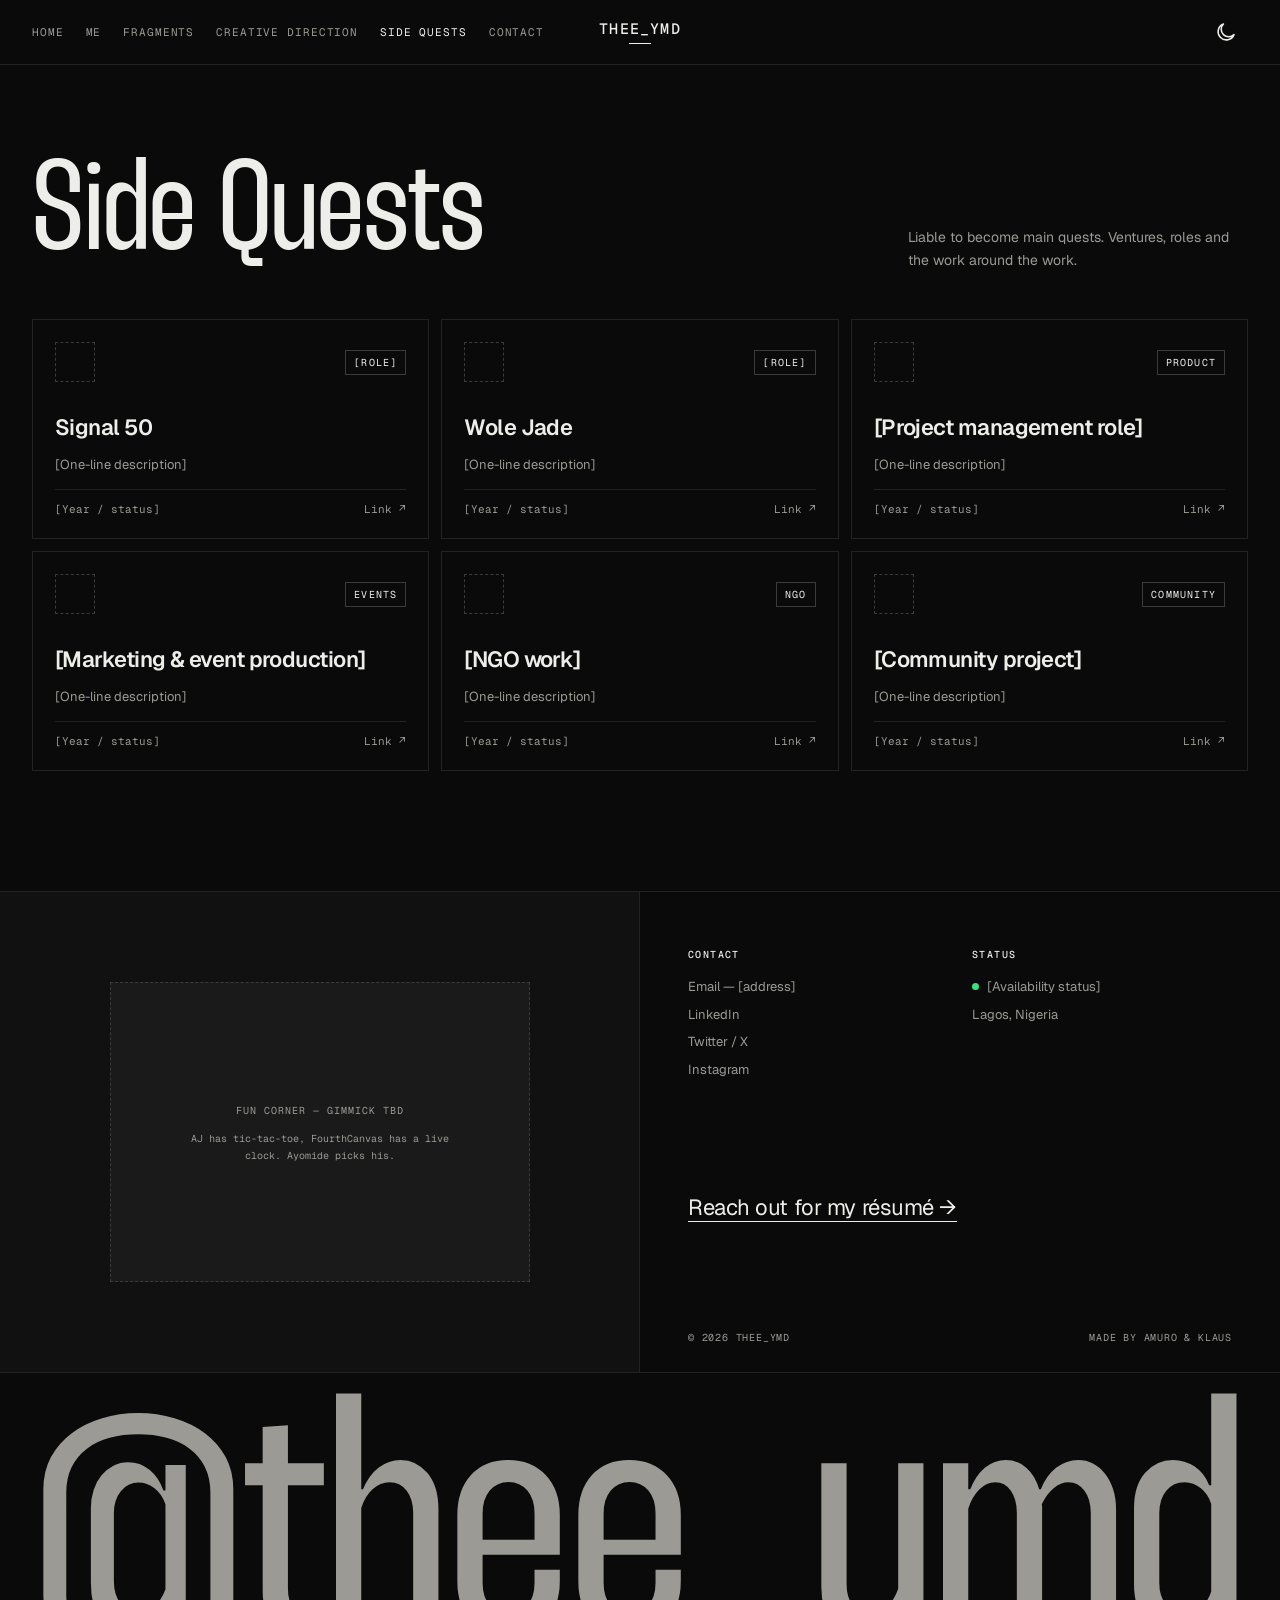
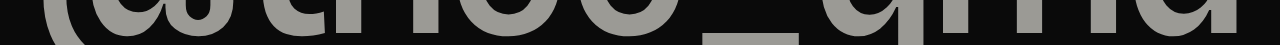
<file: side-quests.html>
<!doctype html>
<html lang="en">
<head>
<meta charset="utf-8">
<meta name="viewport" content="width=device-width, initial-scale=1">
<title>Side Quests — THEE_YMD</title>
<meta name="description" content="Ventures and roles, liable to become main quests.">
<meta property="og:title" content="Side Quests — THEE_YMD">
<meta property="og:description" content="Ventures and roles, liable to become main quests.">
<link rel="icon" href="favicon.svg" type="image/svg+xml">
<link rel="preconnect" href="https://fonts.googleapis.com">
<link href="https://fonts.googleapis.com/css2?family=Geist:wght@400;500;600;700&amp;family=Geist+Mono:wght@400;500&amp;display=swap" rel="stylesheet">
<link rel="stylesheet" href="css/site.css">
</head>
<body>
<div class="root t-dark" data-side="personal"><script>(function(){try{var t=localStorage.getItem('theme-personal');if(t){var r=document.querySelector('.root');r.classList.remove('t-dark','t-light');r.classList.add(t);}}catch(e){}})();</script>
<header class="hdr"><div class="hl"><button class="sky sky-m" data-act="toggleTheme" aria-label="Switch to light mode"><span class="sun"><svg viewBox="0 0 24 24" aria-hidden="true"><circle cx="12" cy="12" r="4.2"></circle><path d="M12 2.5v2.2M12 19.3v2.2M2.5 12h2.2M19.3 12h2.2M5.3 5.3l1.6 1.6M17.1 17.1l1.6 1.6M5.3 18.7l1.6-1.6M17.1 6.9l1.6-1.6"></path></svg></span><span class="moon"><svg viewBox="0 0 24 24" aria-hidden="true"><path d="M20 14.6A8.2 8.2 0 1 1 9.4 4a6.6 6.6 0 0 0 10.6 10.6z"></path></svg></span></button><nav class="nav" aria-label="Main"><a href="index.html">Home</a><a href="me.html">Me</a><a href="fragments.html">Fragments</a><a href="creative-direction.html">Creative Direction</a><a href="side-quests.html" class="cur" aria-current="page">Side Quests</a><a href="#contact">Contact</a></nav></div><a class="brand" href="overflow.html" aria-label="THEE_YMD — switch to the Overflow agency side"><span class="nm">THEE_YMD</span><span class="ul"></span></a><div class="hr"><button class="sky sky-d" data-act="toggleTheme" aria-label="Switch to light mode"><span class="sun"><svg viewBox="0 0 24 24" aria-hidden="true"><circle cx="12" cy="12" r="4.2"></circle><path d="M12 2.5v2.2M12 19.3v2.2M2.5 12h2.2M19.3 12h2.2M5.3 5.3l1.6 1.6M17.1 17.1l1.6 1.6M5.3 18.7l1.6-1.6M17.1 6.9l1.6-1.6"></path></svg></span><span class="moon"><svg viewBox="0 0 24 24" aria-hidden="true"><path d="M20 14.6A8.2 8.2 0 1 1 9.4 4a6.6 6.6 0 0 0 10.6 10.6z"></path></svg></span></button><button class="menuBtn" data-act="openMenu" aria-label="Open menu"><svg viewBox="0 0 24 24" aria-hidden="true"><path d="M3.5 7h17M3.5 12h17M3.5 17h17"></path></svg></button></div></header><div class="mmenu" data-if="menu" hidden role="dialog" aria-label="Menu"><div class="top"><button class="menuBtn" style="display:inline-flex" data-act="closeMenu" aria-label="Close menu"><svg viewBox="0 0 24 24" aria-hidden="true"><path d="M5.5 5.5l13 13M18.5 5.5l-13 13"></path></svg></button></div><nav aria-label="Main"><a href="index.html" data-act="closeMenu"><span>01</span>Home</a><a href="me.html" data-act="closeMenu"><span>02</span>Me</a><a href="fragments.html" data-act="closeMenu"><span>03</span>Fragments</a><a href="creative-direction.html" data-act="closeMenu"><span>04</span>Creative Direction</a><a href="side-quests.html" data-act="closeMenu" class="cur"><span>05</span>Side Quests</a><a href="#contact" data-act="closeMenu"><span>06</span>Contact</a><a href="overflow.html"><span>↔</span>Overflow</a></nav></div>
<main>

<section class="pagehead"><h1>Side Quests</h1><p>Liable to become main quests. Ventures, roles and the work around the work.</p></section>
<div class="quests" id="quests"><a class="q" href="#quests"><div class="top"><span class="mk" aria-hidden="true"></span><span class="role">[Role]</span></div><h3>Signal 50</h3><p>[One-line description]</p><div class="st"><span>[Year / status]</span><span>Link ↗</span></div></a><a class="q" href="#quests"><div class="top"><span class="mk" aria-hidden="true"></span><span class="role">[Role]</span></div><h3>Wole Jade</h3><p>[One-line description]</p><div class="st"><span>[Year / status]</span><span>Link ↗</span></div></a><a class="q" href="#quests"><div class="top"><span class="mk" aria-hidden="true"></span><span class="role">Product</span></div><h3>[Project management role]</h3><p>[One-line description]</p><div class="st"><span>[Year / status]</span><span>Link ↗</span></div></a><a class="q" href="#quests"><div class="top"><span class="mk" aria-hidden="true"></span><span class="role">Events</span></div><h3>[Marketing &amp; event production]</h3><p>[One-line description]</p><div class="st"><span>[Year / status]</span><span>Link ↗</span></div></a><a class="q" href="#quests"><div class="top"><span class="mk" aria-hidden="true"></span><span class="role">NGO</span></div><h3>[NGO work]</h3><p>[One-line description]</p><div class="st"><span>[Year / status]</span><span>Link ↗</span></div></a><a class="q" href="#quests"><div class="top"><span class="mk" aria-hidden="true"></span><span class="role">Community</span></div><h3>[Community project]</h3><p>[One-line description]</p><div class="st"><span>[Year / status]</span><span>Link ↗</span></div></a></div>

</main>
<footer class="foot" id="contact"><div class="ftop"><div class="fun"><div class="ph"><span class="lb">Fun corner — gimmick TBD</span><span class="sub">AJ has tic-tac-toe, FourthCanvas has a live clock. Ayomide picks his.</span></div></div><div class="fr"><div class="fcols"><div><h4>Contact</h4><a href="#contact">Email — [address]</a><a href="#contact">LinkedIn</a><a href="#contact">Twitter / X</a><a href="#contact">Instagram</a></div><div><h4>Status</h4><span class="avail"><i></i>[Availability status]</span><span>Lagos, Nigeria</span></div></div><div><a class="resume" href="#contact">Reach out for my résumé →</a></div><div class="legal"><span>© 2026 THEE_YMD</span><span>Made by Amuro &amp; Klaus</span></div></div></div><p class="handle" aria-hidden="true">@thee_ymd</p></footer>
</div>
<script src="js/site.js"></script>
</body>
</html>
</file>
<file: css/site.css>
/* THEE_YMD — personal side. Fonts: Geist (body), Geist Mono (labels), Thunder LC (display accent). */
@font-face{font-family:'Thunder LC';src:url(../fonts/Thunder-LC.ttf) format('truetype');font-display:swap}
*{box-sizing:border-box}
body{margin:0}
a{color:inherit}
[hidden]{display:none !important}

.root{--bg:#0A0A0A;--bg2:#111111;--ph:#1A1A1A;--line:#232323;--line2:#3B3B3B;--fg:#EDEDEA;--muted:#9B9A95;--accent:#FF5A1F;--ok:#3DDC84;
  background:var(--bg);color:var(--fg);font-family:'Geist',system-ui,sans-serif;min-height:100vh;transition:background-color .7s ease,color .7s ease;-webkit-font-smoothing:antialiased}
.root.t-light{--bg:#F3F1EC;--bg2:#EAE7E0;--ph:#E1DDD3;--line:#DCD7CD;--line2:#B5AFA3;--fg:#121212;--muted:#5B5954;--ok:#138A4B}
.mono{font-family:'Geist Mono',ui-monospace,monospace}

/* ---------- header ---------- */
.hdr{position:sticky;top:0;z-index:30;display:grid;grid-template-columns:1fr auto 1fr;align-items:center;padding:10px 32px;background:var(--bg);border-bottom:1px solid var(--line);transition:background-color .7s ease}
.hl{display:flex;align-items:center;gap:6px;min-width:0}
.hr{display:flex;justify-content:flex-end;align-items:center;gap:6px}
.nav{display:flex;gap:22px;align-items:center;flex-wrap:nowrap}
.nav a{font-family:'Geist Mono',monospace;font-size:11px;letter-spacing:.08em;text-transform:uppercase;color:var(--muted);text-decoration:none;padding:12px 0;white-space:nowrap}
.nav a:hover,.nav a.cur{color:var(--fg)}
.brand{display:flex;flex-direction:column;align-items:center;text-decoration:none;color:var(--fg);padding:8px 10px}
.brand .nm{font-family:'Geist Mono',monospace;font-weight:500;font-size:15px;letter-spacing:.08em;line-height:1}
.brand .ul{display:block;height:1px;width:22px;background:var(--fg);margin-top:7px;transition:width .35s ease}
.brand:hover .ul,.brand:focus-visible .ul{width:100%}
.menuBtn{display:none;width:44px;height:44px;padding:0;background:none;border:0;color:var(--fg);cursor:pointer;align-items:center;justify-content:center}
.menuBtn svg{width:22px;height:22px;fill:none;stroke:currentColor;stroke-width:1.6;stroke-linecap:round}
.sky{position:relative;width:44px;height:44px;border:0;background:none;overflow:hidden;cursor:pointer;padding:0;color:var(--fg);flex:none}
.sky .sun,.sky .moon{position:absolute;left:10px;top:10px;width:24px;height:24px;transition:transform .9s cubic-bezier(.55,0,.2,1),opacity .9s ease}
.sky svg{width:24px;height:24px;fill:none;stroke-width:1.6;stroke-linecap:round;stroke-linejoin:round}
.sky .sun svg{stroke:#FF6B1A}
.sky .moon svg{stroke:currentColor}
.t-dark .sky .sun{transform:translateY(34px);opacity:0}
.sky .moon{transform:translateY(34px);opacity:0;transition-delay:.18s}
.t-dark .sky .moon{transform:translateY(0);opacity:1}
.sky-m{display:none}

.mmenu{position:fixed;inset:0;z-index:50;background:var(--bg);display:flex;flex-direction:column;padding:10px 16px 32px;overflow:auto}
.mmenu .top{display:flex;justify-content:flex-end}
.mmenu nav{display:flex;flex-direction:column;gap:2px;margin-top:28px}
.mmenu nav a{font-family:'Thunder LC','Geist',sans-serif;font-size:58px;line-height:1.04;color:var(--fg);text-decoration:none}
.mmenu nav a span{font-family:'Geist Mono',monospace;font-size:11px;color:var(--muted);vertical-align:top;margin-right:12px;letter-spacing:.1em}
.mmenu nav a.cur{color:var(--accent)}

/* ---------- shared pieces ---------- */
.slot{color:var(--fg);background:var(--ph);border:1px dashed var(--line2);padding:1px 6px;border-radius:2px;font-family:'Geist Mono',monospace;font-size:.78em}
.ph{position:relative;background:var(--ph);border:1px solid var(--line2);display:flex;align-items:center;justify-content:center;overflow:hidden}
.ph svg.x{position:absolute;inset:0;width:100%;height:100%}
.ph svg.x line{stroke:var(--line2);stroke-width:1;vector-effect:non-scaling-stroke}
.lb{position:relative;font-family:'Geist Mono',monospace;font-size:10px;letter-spacing:.1em;text-transform:uppercase;color:var(--muted);background:var(--ph);padding:3px 7px;text-align:center}
.band{border-bottom:1px solid var(--line)}
.band.alt{background:var(--bg2)}
.sec{display:grid;grid-template-columns:minmax(0,1fr) minmax(0,2.3fr);gap:56px;padding:96px 32px;max-width:1280px;margin:0 auto}
.side h2{display:flex;align-items:center;gap:9px;font-size:14px;font-weight:500;margin:0 0 12px}
.dot{width:8px;height:8px;border-radius:50%;background:var(--accent);flex:none}
.side p{font-size:13px;line-height:1.6;color:var(--muted);max-width:280px;margin:0}
.side .more{display:inline-block;margin-top:18px;font-family:'Geist Mono',monospace;font-size:11px;letter-spacing:.08em;text-transform:uppercase;color:var(--fg);text-decoration:none;border-bottom:1px solid var(--line2);padding:8px 0 3px}
.side .more:hover{border-color:var(--accent)}
.pagehead{max-width:1280px;margin:0 auto;padding:96px 32px 48px;display:flex;justify-content:space-between;align-items:flex-end;gap:24px;flex-wrap:wrap}
.pagehead h1{font-family:'Thunder LC','Geist',sans-serif;font-weight:400;font-size:clamp(76px,10vw,150px);line-height:.86;margin:0}
.pagehead p{font-size:14px;line-height:1.6;color:var(--muted);max-width:340px;margin:0}

/* ---------- home ---------- */
.hero{max-width:640px;margin:0 auto;padding:112px 24px 88px}
.hero p{font-size:17px;line-height:1.62;color:var(--muted);margin:0 0 22px}
.hero p:last-child{margin-bottom:0}
.hero .hi{color:var(--fg)}
.hero a.u{color:var(--fg);text-decoration:underline;text-decoration-color:var(--accent);text-underline-offset:4px;text-decoration-thickness:1px}
.visual{height:560px;border-top:1px solid var(--line);border-bottom:1px solid var(--line);background:var(--ph);display:flex;align-items:center;justify-content:center}
.visual .lb{background:transparent}

.trusted{padding:30px 0 34px;border-bottom:1px solid var(--line);overflow:hidden;background:var(--bg2)}
.trusted .tl{text-align:center;font-family:'Geist Mono',monospace;font-size:10px;letter-spacing:.18em;text-transform:uppercase;color:var(--muted);margin:0 0 20px}
.track{display:flex;width:max-content;animation:mq 34s linear infinite}
.trusted:hover .track{animation-play-state:paused}
.logo{display:flex;align-items:center;gap:10px;padding:0 44px;color:var(--muted);font-weight:600;font-size:21px;letter-spacing:-.02em;white-space:nowrap}
.logo .mk{width:24px;height:24px;border:1px dashed var(--line2);border-radius:5px}
@keyframes mq{to{transform:translateX(-50%)}}

.skills{display:grid;grid-template-columns:repeat(2,minmax(0,1fr));gap:26px 32px;align-content:start}
.sk{display:flex;gap:12px;align-items:center}
.sk svg{width:22px;height:22px;flex:none;fill:none;stroke:var(--fg);stroke-width:1.5;stroke-linecap:round;stroke-linejoin:round}
.sk span{font-size:18px;font-weight:500;letter-spacing:-.015em}

.filters{display:flex;flex-wrap:wrap;gap:4px 18px;margin-top:22px}
.chip{display:inline-flex;align-items:center;gap:7px;min-height:40px;padding:0;background:none;border:0;color:var(--muted);cursor:pointer;font-family:'Geist Mono',monospace;font-size:12px;letter-spacing:.03em}
.chip::before{content:'';width:6px;height:6px;border-radius:50%;background:transparent;transition:background-color .2s}
.chip:hover{color:var(--fg)}
.chip.on{color:var(--fg)}
.chip.on::before{background:var(--accent)}
.psec{max-width:1280px;margin:0 auto;padding:96px 32px}
.ph2{display:flex;align-items:center;gap:9px;font-size:14px;font-weight:500;margin:0 0 16px}
.plead{font-size:30px;line-height:1.2;letter-spacing:-.03em;max-width:820px;margin:0;color:var(--fg)}
.plead .m{color:var(--muted)}
.plead .slot{font-size:.5em;vertical-align:middle}
.psec .filters{margin:28px 0 36px}
.pgrid{display:grid;grid-template-columns:repeat(3,minmax(0,1fr));gap:44px 20px}
.card{display:block;text-decoration:none;color:var(--fg)}
.cimg{position:relative}
.cimg .ph{width:100%;aspect-ratio:4/3}
.cd{font-size:13px;line-height:1.55;color:var(--muted);margin:6px 0 0}
.ov{position:absolute;inset:0;background:rgba(6,6,6,.6);opacity:0;transition:opacity .35s ease;display:flex;flex-direction:column;justify-content:flex-end;padding:18px;color:#F2F2EE}
.ov .om{font-family:'Geist Mono',monospace;font-size:10px;letter-spacing:.1em;text-transform:uppercase;color:#C9C9C3;margin-top:14px}
.card:hover .ov,.card:focus-visible .ov{opacity:1}
.card:hover .ph,.card:focus-visible .ph{filter:grayscale(1)}
.meta{display:flex;justify-content:space-between;align-items:baseline;gap:12px;margin-top:10px;font-size:13px}
.meta .y{color:var(--muted)}
.meta .tg{font-family:'Geist Mono',monospace;font-size:11px;color:var(--muted);text-align:right}

.strip{display:grid;grid-template-columns:repeat(5,minmax(0,1fr));gap:10px}
.strip a{display:block;text-decoration:none}
.strip .ph{aspect-ratio:3/4}
.strip a:nth-child(even) .ph{aspect-ratio:1/1;margin-top:28px}
.strip a:hover .ph{border-color:var(--fg)}

.xl{border-bottom:1px solid var(--line)}
.xr{border-top:1px solid var(--line);display:grid;grid-template-columns:minmax(0,1.6fr) minmax(0,1fr);gap:24px;padding:20px 0}
.xw .rl{display:block;font-size:15px;font-weight:500}
.xw .dd{display:block;font-size:13px;line-height:1.55;color:var(--muted);margin-top:5px;max-width:460px}
.xc{text-align:right}
.xc .co{display:block;font-size:15px;font-weight:500}
.xc .yr{display:block;font-family:'Geist Mono',monospace;font-size:11px;color:var(--muted);margin-top:5px}

/* ---------- me ---------- */
.about{padding:112px 24px 0}
.atext{max-width:640px;margin:0 auto}
.about p{font-size:17px;line-height:1.62;color:var(--muted);margin:0 0 18px}
.portrait{margin:72px auto 0;max-width:1180px;padding:0 0 96px}
.portrait .ph{width:min(420px,100%);height:520px;margin:0 auto}
.about .hi{color:var(--fg)}
.facts{display:grid;grid-template-columns:repeat(4,minmax(0,1fr));gap:0 20px;border-top:1px solid var(--line);margin-top:30px}
.facts>div{padding:14px 0;border-bottom:1px solid var(--line)}
.facts .k{font-family:'Geist Mono',monospace;font-size:10px;letter-spacing:.12em;text-transform:uppercase;color:var(--muted)}
.facts .v{font-size:14px;margin-top:6px}
.wl{border-bottom:1px solid var(--line)}
.wr{display:grid;grid-template-columns:minmax(0,1fr) auto auto;gap:20px;align-items:baseline;padding:18px 0;border-top:1px solid var(--line);text-decoration:none;color:var(--fg)}
.wr .t{font-size:16px;font-weight:500}
.wr .d,.wr .k{font-family:'Geist Mono',monospace;font-size:11px;color:var(--muted)}
.wr:hover .t{text-decoration:underline;text-decoration-color:var(--accent);text-underline-offset:4px}
.gal{columns:4 220px;column-gap:12px}
.tile{display:block;width:100%;margin:0 0 12px;padding:0;border:0;background:none;cursor:zoom-in;break-inside:avoid;text-align:left;color:var(--fg)}
.tile .ph{width:100%}
.tile.h1 .ph{height:220px}.tile.h2 .ph{height:330px}.tile.h3 .ph{height:265px}
.tile:hover .ph{border-color:var(--fg)}
.tile .tag{display:block;font-family:'Geist Mono',monospace;font-size:10px;letter-spacing:.08em;color:var(--muted);margin-top:6px}
.seen{display:grid;grid-template-columns:repeat(4,minmax(0,1fr));gap:12px}
.si{display:flex;gap:12px;align-items:center;text-decoration:none;color:var(--fg);padding:10px;border:1px solid var(--line)}
.si:hover{border-color:var(--line2)}
.si .ph{width:56px;height:56px;flex:none}
.si .n{font-size:13px;font-weight:500;line-height:1.35}
.si .ty{display:block;font-family:'Geist Mono',monospace;font-size:10px;letter-spacing:.1em;text-transform:uppercase;color:var(--muted);margin-top:4px}

.lbx{position:fixed;inset:0;z-index:60;background:rgba(5,5,5,.94);display:flex;flex-direction:column;align-items:center;justify-content:center;gap:18px;padding:24px}
.lbx .ph{width:min(760px,90vw);height:min(520px,62vh);--ph:#1a1a1a;--line2:#444;--muted:#aaa}
.lbbar{display:flex;gap:8px;align-items:center}
.lbbar button{min-height:44px;min-width:44px;padding:0 14px;background:none;border:1px solid #444;color:#eee;font-family:'Geist Mono',monospace;font-size:11px;letter-spacing:.08em;text-transform:uppercase;cursor:pointer}
.lbbar span{font-family:'Geist Mono',monospace;font-size:11px;color:#aaa;padding:0 8px}

/* ---------- fragments ---------- */
.frag{max-width:1280px;margin:0 auto;padding:0 32px 120px;columns:3 300px;column-gap:14px}
.frag .tile{margin-bottom:14px}
.frag .tile.h1 .ph{height:260px}.frag .tile.h2 .ph{height:420px}.frag .tile.h3 .ph{height:330px}

/* ---------- creative direction ---------- */
.soon{max-width:1280px;margin:0 auto;padding:96px 32px 72px;display:grid;grid-template-columns:minmax(0,1.3fr) minmax(0,1fr);gap:56px;align-items:end}
.soon .badge{display:inline-flex;align-items:center;gap:8px;font-family:'Geist Mono',monospace;font-size:11px;letter-spacing:.14em;text-transform:uppercase;color:var(--accent);margin-bottom:22px}
.soon .badge::before{content:'';width:8px;height:8px;border-radius:50%;background:var(--accent);animation:pulse 1.8s ease-in-out infinite}
@keyframes pulse{50%{opacity:.25}}
.soon h1{font-family:'Thunder LC','Geist',sans-serif;font-weight:400;font-size:clamp(64px,8.5vw,132px);line-height:.88;margin:0}
.soon p{font-size:16px;line-height:1.6;color:var(--muted);margin:0 0 20px}
.notify{display:flex;gap:0;border:1px solid var(--line2)}
.notify label{position:absolute;width:1px;height:1px;overflow:hidden;clip:rect(0 0 0 0)}
.notify input{flex:1;min-width:0;min-height:48px;padding:0 14px;background:transparent;border:0;color:var(--fg);font:inherit;font-size:14px}
.notify input::placeholder{color:var(--muted)}
.notify button{min-height:48px;padding:0 18px;background:var(--fg);color:var(--bg);border:0;font-family:'Geist Mono',monospace;font-size:11px;letter-spacing:.1em;text-transform:uppercase;cursor:pointer}
.note{font-family:'Geist Mono',monospace;font-size:11px;color:var(--muted);margin-top:10px;min-height:16px}
.days{max-width:1280px;margin:0 auto;padding:0 32px 120px;display:grid;grid-template-columns:repeat(6,minmax(0,1fr));gap:12px}
.day .ph{aspect-ratio:4/5;opacity:.55}
.day .dn{display:flex;justify-content:space-between;margin-top:8px;font-family:'Geist Mono',monospace;font-size:10px;letter-spacing:.08em;color:var(--muted)}
.day .dt{font-size:12px;color:var(--muted);margin-top:3px}

/* ---------- side quests ---------- */
.quests{max-width:1280px;margin:0 auto;padding:0 32px 120px;display:grid;grid-template-columns:repeat(3,minmax(0,1fr));gap:12px}
.q{display:flex;flex-direction:column;gap:14px;padding:22px;border:1px solid var(--line);min-height:220px;text-decoration:none;color:var(--fg);transition:border-color .2s}
.q:hover{border-color:var(--line2)}
.q .top{display:flex;justify-content:space-between;align-items:center;gap:10px}
.q .mk{width:40px;height:40px;border:1px dashed var(--line2)}
.q .role{font-family:'Geist Mono',monospace;font-size:10px;letter-spacing:.12em;text-transform:uppercase;color:var(--fg);border:1px solid var(--line2);padding:5px 8px}
.q h3{font-size:22px;font-weight:600;letter-spacing:-.025em;margin:auto 0 0}
.q p{font-size:13px;line-height:1.55;color:var(--muted);margin:0}
.q .st{display:flex;justify-content:space-between;font-family:'Geist Mono',monospace;font-size:11px;color:var(--muted);border-top:1px solid var(--line);padding-top:12px}

/* ---------- footer ---------- */
.foot{border-top:1px solid var(--line);overflow:hidden}
.ftop{display:grid;grid-template-columns:minmax(0,1fr) minmax(0,1fr);border-bottom:1px solid var(--line)}
.fun{background:var(--bg2);min-height:480px;display:flex;align-items:center;justify-content:center;padding:40px;border-right:1px solid var(--line)}
.fun .ph{width:100%;max-width:420px;height:300px;border-style:dashed;flex-direction:column;gap:10px}
.fun .ph .lb{background:transparent}
.fun .sub{font-family:'Geist Mono',monospace;font-size:10px;color:var(--muted);text-align:center;line-height:1.7;max-width:260px}
.fr{padding:56px 48px 28px;display:flex;flex-direction:column;justify-content:space-between;gap:48px}
.fcols{display:grid;grid-template-columns:repeat(2,minmax(0,1fr));gap:24px}
.fcols h4{font-family:'Geist Mono',monospace;font-size:10px;letter-spacing:.14em;text-transform:uppercase;font-weight:500;margin:0 0 12px}
.fcols a,.fcols span{display:block;font-size:13px;color:var(--muted);text-decoration:none;padding:4px 0;line-height:1.5}
.fcols a:hover{color:var(--fg)}
.avail{display:flex !important;align-items:center;gap:8px}
.avail i{width:7px;height:7px;border-radius:50%;background:var(--ok);display:inline-block}
.resume{font-size:22px;letter-spacing:-.02em;color:var(--fg);text-decoration:underline;text-decoration-thickness:1px;text-underline-offset:6px}
.legal{display:flex;justify-content:space-between;gap:12px;font-family:'Geist Mono',monospace;font-size:10px;letter-spacing:.08em;text-transform:uppercase;color:var(--muted)}
.handle{display:block;margin:0 0 -2vw;padding-top:4vw;font-family:'Thunder LC','Geist',sans-serif;font-size:26vw;line-height:.74;text-align:center;white-space:nowrap;color:var(--muted)}

/* ---------- responsive ---------- */
@media (max-width:1100px){
  .nav,.sky-d{display:none}
  .sky-m,.menuBtn{display:inline-flex}
  .hdr{padding:8px 14px}
}
@media (max-width:900px){
  .sec{grid-template-columns:1fr;padding:64px 18px;gap:28px}
  .side p{max-width:none}
  .ftop{grid-template-columns:1fr}
  .fun{min-height:300px;border-right:0;border-bottom:1px solid var(--line)}
  .fr{padding:40px 18px 24px}
  .about{padding:64px 18px 0}
  .portrait{margin-top:48px;padding-bottom:64px}
  .portrait .ph{height:420px}
  .facts{grid-template-columns:repeat(2,minmax(0,1fr))}
  .psec{padding:64px 18px}
  .pgrid{grid-template-columns:repeat(2,minmax(0,1fr))}
  .plead{font-size:22px}
  .seen{grid-template-columns:repeat(2,minmax(0,1fr))}
  .soon{grid-template-columns:1fr;gap:28px;padding:64px 18px 48px}
  .days{grid-template-columns:repeat(3,minmax(0,1fr));padding:0 18px 72px;gap:10px}
  .quests{grid-template-columns:repeat(2,minmax(0,1fr));padding:0 18px 72px}
  .pagehead{padding:64px 18px 32px}
  .frag{padding:0 18px 72px;columns:2;column-gap:10px}
  .frag .tile{margin-bottom:10px}
}
@media (max-width:760px){
  .brand .nm{font-size:14px}
  .hero{padding:64px 18px 56px}
  .hero p{font-size:16px}
  .visual{height:340px}
  .skills{grid-template-columns:1fr;gap:20px}
  .pgrid{grid-template-columns:1fr;gap:36px}
  .strip{grid-template-columns:repeat(3,minmax(0,1fr))}
  .strip a:nth-child(n+4){display:none}
  .xr{grid-template-columns:minmax(0,1fr) auto;gap:14px}
  .gal{columns:2;column-gap:8px}
  .tile{margin-bottom:8px}
  .tile.h1 .ph{height:150px}.tile.h2 .ph{height:230px}.tile.h3 .ph{height:185px}
  .frag .tile.h1 .ph{height:170px}.frag .tile.h2 .ph{height:270px}.frag .tile.h3 .ph{height:215px}
  .seen{grid-template-columns:1fr}
  .wr{grid-template-columns:minmax(0,1fr) auto;gap:6px 14px}
  .wr .k{grid-column:1}
  .quests{grid-template-columns:1fr}
  .days{grid-template-columns:repeat(2,minmax(0,1fr))}
  .fcols{grid-template-columns:repeat(2,minmax(0,1fr))}
  .legal{flex-direction:column;gap:8px}
}
@media (prefers-reduced-motion:reduce){
  .track,.soon .badge::before{animation:none}
  .sky .sun,.sky .moon,.root,.ov{transition:none}
}
</file>
